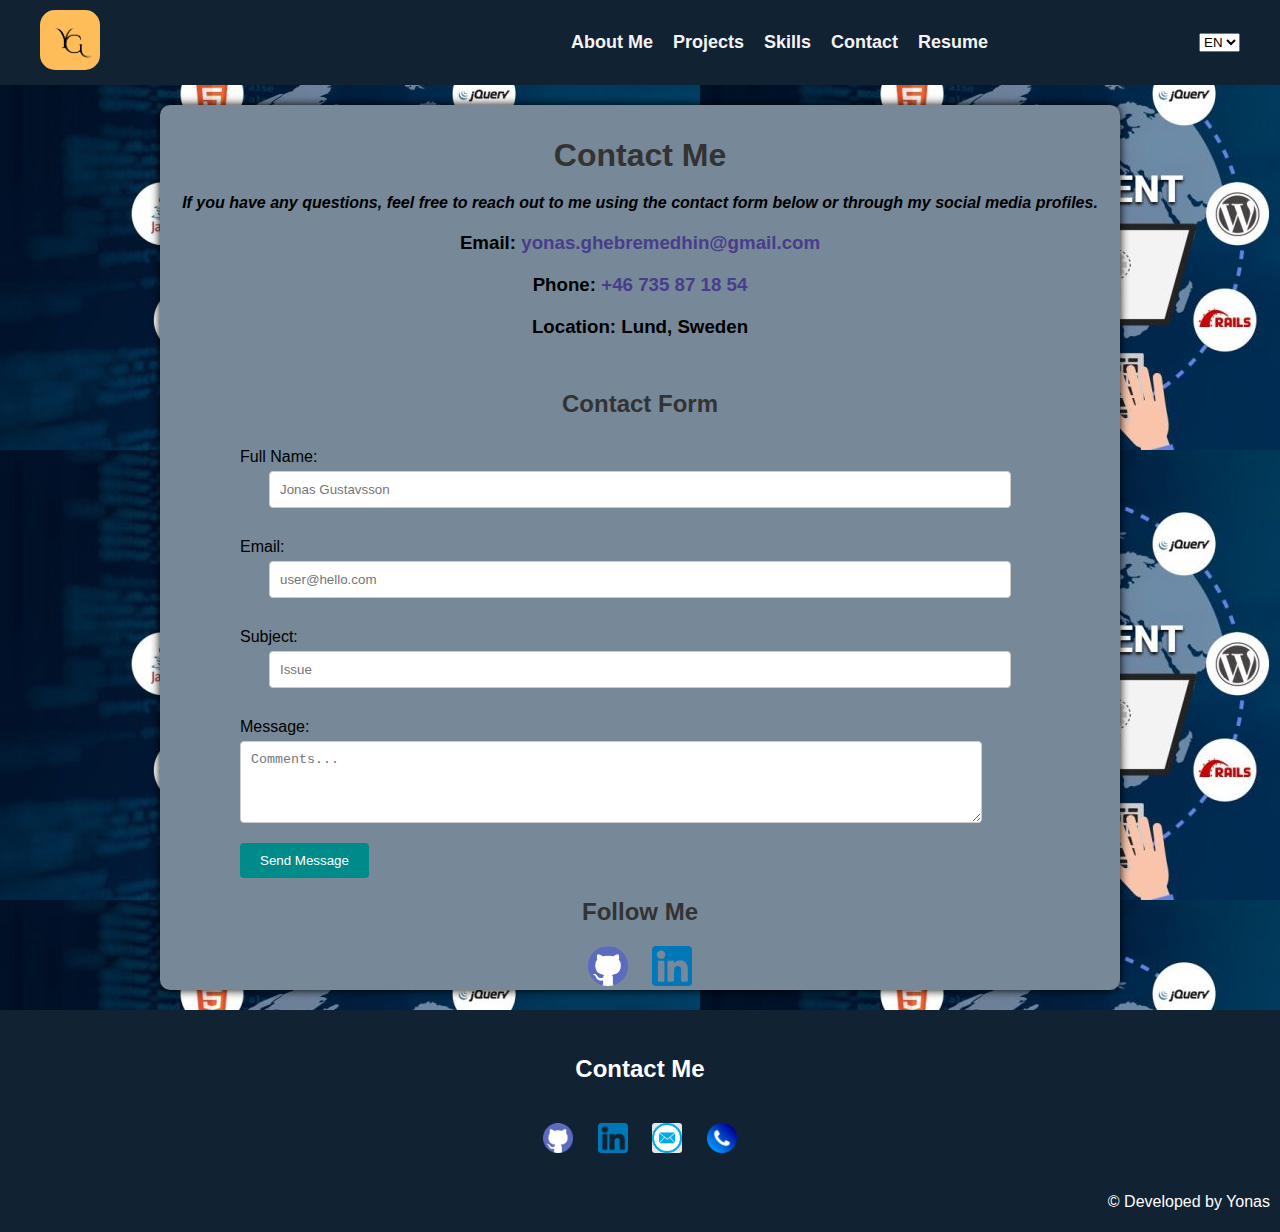
<file: contact.html>
<!DOCTYPE html>
<html lang="en">
<head>
    <meta charset="UTF-8">
    <meta name="viewport" content="width=device-width, initial-scale=1.0">
    <title data-translate="contact-page-title">Contact | Portfolio</title>
    <link rel="shortcut icon" href="images/portfilio.png" type="image/x-icon">
    <link rel="stylesheet" href="css/contact.css">
    <script src="js/contact.js" defer></script>
</head>
<body class="contact-page">
    <header>
        <nav>
            <a href="index.html">
                <img src="images/4.png" alt="Logo" id="logo">
            </a>
            <button class="hamburger" aria-label="Toggle navigation menu">
                <div class="line"></div>
                <div class="line"></div>
                <div class="line"></div>
            </button>
            <ul class="nav-links">
                <li><a href="index.html#introduction" data-translate="about-me">About Me</a></li>
                <li><a href="projects.html" data-translate="projects">Projects</a></li>
                <li><a href="skills.html" data-translate="skills">Skills</a></li>
                <li><a href="contact.html" data-translate="contact">Contact</a></li>
                <li><a href="resume.html" data-translate="resume">Resume</a></li>
            </ul>
            <select id="language-selector">
                <option value="en">EN</option>
                <option value="sv">SV</option>
            </select>
        </nav>
    </header> 

    <div class="contact">
        <section id="contact-info">
            <h1 data-translate="contact-me">Contact Me</h1>
            <h4 data-translate="contact-intro"> 
                <i>If you have any questions, feel free to reach out to me using the contact form below or through my social media profiles.</i> 
            </h4>
            <div class="contact-details">
                <h3><span data-translate="email">Email:</span> <a href="mailto:yonas.ghebremedhin@gmail.com" data-translate="email-address">yonas.ghebremedhin@gmail.com</a></h3>
                <h3><span data-translate="phone">Phone:</span> <a href="tel:+46735871854" data-translate="phone-number">+46 735 87 18 54</a></h3>
                <h3 data-translate="location">Location: Lund, Sweden</h3>
            </div>
                        
            
        </section>

        <section id="contact-form">
            <h2 data-translate="contact-form-title">Contact Form</h2>
            <form action="submit_form.php" method="post">
                <label for="name" data-translate="full-name">Full Name:</label>
                <input type="text" id="name" name="name" placeholder="Jonas Gustavsson" required>
                
                <label for="email" data-translate="email-label">Email:</label>
                <input type="email" id="email" name="email" placeholder="user@hello.com" required>

                <label for="subject" data-translate="subject">Subject:</label>
                <input type="text" id="subject" name="subject" placeholder="Issue" required>
                
                <label for="message" data-translate="message">Message:</label>
                <textarea id="message" name="message" rows="4" placeholder="Comments..." required></textarea>
                
                <button type="submit" data-translate="send-message">Send Message</button>
            </form>
        </section>

        <section id="social-media">
            <h2 data-translate="follow-me">Follow Me</h2>
            <div class="social-media-links">
                <a href="https://github.com/YonasGhe" target="_blank">
                    <img src="images/github-icon-logo-E5FF767098-seeklogo.com.png" alt="GitHub">
                </a>
                <a href="https://www.linkedin.com/in/yonas-ghebremedhin-8bb353181/" target="_blank">
                    <img src="images/linkedin.png" alt="LinkedIn">
                </a>
            </div>
        </section>
    </div>
    
    <footer>
        <div class="social-media">
            <h2 data-translate="contact-me">Contact Me</h2>
            <a href="https://github.com/YonasGhe" target="_blank">
                <img src="images/github-icon-logo-E5FF767098-seeklogo.com.png" alt="">
            </a>
            <a href="https://www.linkedin.com/in/yonas-ghebremedhin-8bb353181/" target="_blank">
                <img src="images/linkedin.png" alt="">
            </a>
            <a href="mailto:yonas.ghebremedhin@gmail.com" target="_blank"> 
                <img src="images/gratis-png-logo-de-la-aplicacion-de-mensajes-correo-electronico-del-iphone-iconos-de-computadora-correo-electronico-thumbnail.png" alt=""> 
            </a>
            <a href="tel:+46735871854" target="_blank">
                <img src="images/4367049.png" alt="">
            </a>
        </div>
        <p class="copy">&copy; <span data-translate="developed-by">Developed by</span> Yonas </p>
    </footer>
</body>
</html>
</file>
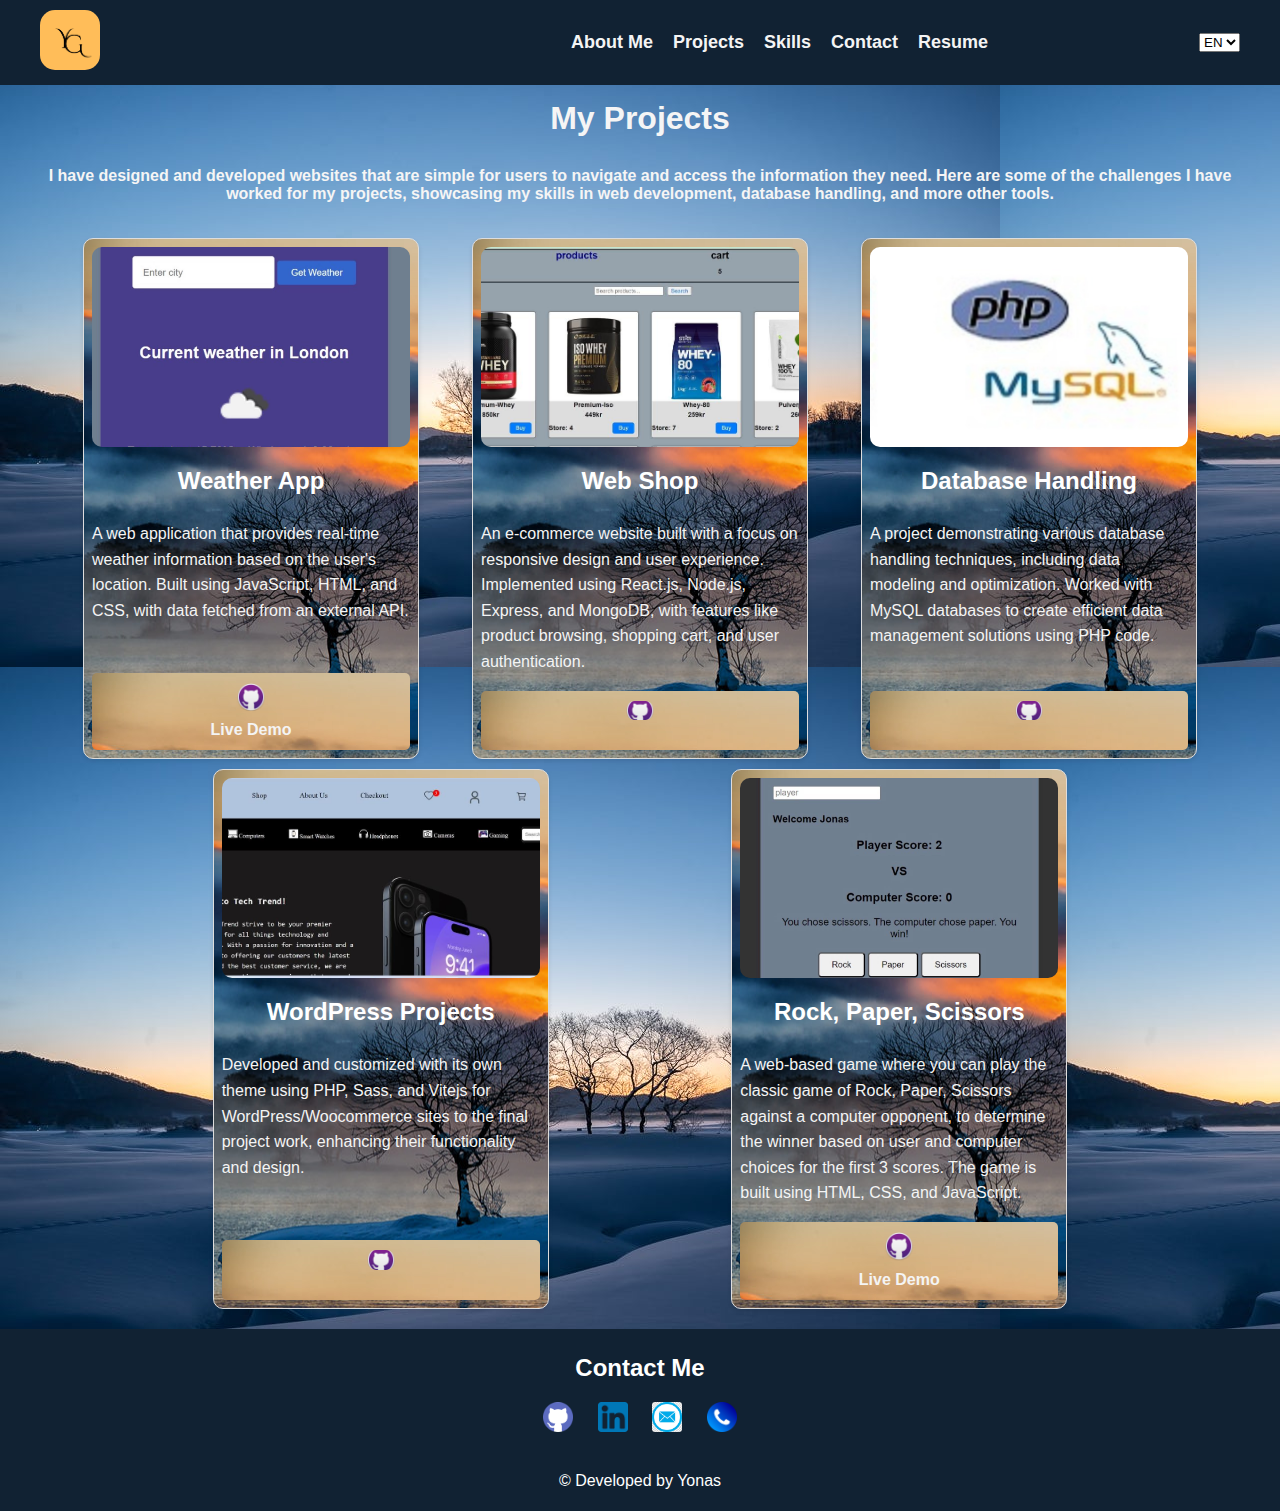
<file: projects.html>
<!DOCTYPE html>
<html lang="en">
<head>
    <meta charset="UTF-8">
    <meta name="viewport" content="width=device-width, initial-scale=1.0">
    <title data-translate="projects-page-title">Projects | Portfolio</title>
    <link rel="shortcut icon" href="images/portfilio.png" type="image/x-icon">
    <link rel="stylesheet" href="css/project.css">
    <script src="js/project.js" defer></script>
</head>
<body class="projects-page">
    <header>
        <nav>
            <a href="index.html">
                <img src="images/4.png" alt="Logo" id="logo">
            </a>
            <button class="hamburger" aria-label="Toggle navigation menu">
                <div class="line"></div>
                <div class="line"></div>
                <div class="line"></div>
            </button>
            <ul class="nav-links">
                <li><a href="index.html#introduction" data-translate="about-me">About Me</a></li>
                <li><a href="projects.html" data-translate="projects">Projects</a></li>
                <li><a href="skills.html" data-translate="skills">Skills</a></li>
                <li><a href="contact.html" data-translate="contact">Contact</a></li>
                <li><a href="resume.html" data-translate="resume">Resume</a></li>
            </ul>
            <select id="language-selector">
                <option value="en">EN</option>
                <option value="sv">SV</option>
            </select>
        </nav>
    </header>
    
    <main class="projects">
        <h1 data-translate="projects-title">My Projects</h1>
        <h4 data-translate="projects-description">I have designed and developed websites that are simple for users to navigate and access the information they need. Here are some of the challenges I have worked for my projects, showcasing my skills in web development, database handling, and more other tools.</h4>
        
        <section id="projects">
            <div class="project">
                <img src="images/438125088_1148568616485778_8184290759432417328_n.jpg" alt="Weather App Screenshot">
                <h2 data-translate="weather-app-title">Weather App</h2>
                <p data-translate="weather-app-description">A web application that provides real-time weather information based on the user's location. Built using JavaScript, HTML, and CSS, with data fetched from an external API.</p>
                <div class="contact">
                    <a href="https://github.com/YonasGhe/webb23-js1-slutprojekt-Yonas-Ghebremedhin.git" target="_blank">
                        <img src="images/Github-desktop-logo-symbol.svg.png" alt="">
                    </a>
                    <a href="https://yonasghe.github.io/webb23-js1-slutprojekt-Yonas-Ghebremedhin/" target="_blank" data-translate="live-demo">Live Demo</a>
                </div>
            </div>

            <div class="project">
                <img src="images/447775736_812939300503888_4779059176050833921_n.jpg" alt="Web Shop Screenshot">
                <h2 data-translate="web-shop-title">Web Shop</h2>
                <p data-translate="web-shop-description">An e-commerce website built with a focus on responsive design and user experience. Implemented using React.js, Node.js, Express, and MongoDB, with features like product browsing, shopping cart, and user authentication.</p>
                <div class="contact">
                    <a href="https://github.com/YonasGhe/webb23-js2-slutprojekt-yonas-ghebremedhin.git" target="_blank">
                        <img src="images/Github-desktop-logo-symbol.svg.png" alt="">
                    </a>
                </div>
            </div>

            <div class="project">
                <img src="images/database.jpg" alt="Database Handling Screenshot">
                <h2 data-translate="database-handling-title">Database Handling</h2>
                <p data-translate="database-handling-description">A project demonstrating various database handling techniques, including data modeling and optimization. Worked with MySQL databases to create efficient data management solutions using PHP code.</p>
                <div class="contact">
                    <a href="https://github.com/YonasGhe/GritStore-Slutprojekt.git" target="_blank">
                        <img src="images/Github-desktop-logo-symbol.svg.png" alt="">
                    </a>
                </div>
            </div>

            <div class="project">
                <img src="images/438125151_4550792788478268_5430753094236116949_n.jpg" alt="WordPress Projects Screenshot">
                <h2 data-translate="wordpress-projects-title">WordPress Projects</h2>
                <p data-translate="wordpress-projects-description">Developed and customized with its own theme using PHP, Sass, and Vitejs for WordPress/Woocommerce sites to the final project work, enhancing their functionality and design.</p>
                <div class="contact">
                    <a href="https://github.com/YonasGhe/Examensarbete-Slutprojekt.git" target="_blank">
                        <img src="images/Github-desktop-logo-symbol.svg.png" alt="">
                    </a>
                </div>
            </div>

            <div class="project">
                <img src="images/438124974_1169186730755918_2160100185897908221_n.jpg" alt="Rock, Paper, Scissors Screenshot">
                <h2 data-translate="rock-paper-scissors-title">Rock, Paper, Scissors</h2>
                <p data-translate="rock-paper-scissors-description">A web-based game where you can play the classic game of Rock, Paper, Scissors against a computer opponent, to determine the winner based on user and computer choices for the first 3 scores. The game is built using HTML, CSS, and JavaScript.</p>
                <div class="contact">
                    <a href="https://github.com/YonasGhe/webb23-js2-inlamning1-yonas-ghebremedhin.git" target="_blank">
                        <img src="images/Github-desktop-logo-symbol.svg.png" alt="">
                    </a>
                    <a href="https://yonasghe.github.io/webb23-js1-mp2-yonas-ghebremedhin/" target="_blank" data-translate="live-demo">Live Demo</a>
                </div>
            </div>
        </section>
    </main>

    <footer>
        <div class="social-media">
            <h2 data-translate="contact-me">Contact Me</h2>
            <a href="https://github.com/YonasGhe" target="_blank">
                <img src="images/github-icon-logo-E5FF767098-seeklogo.com.png" alt="">
            </a>
            <a href="https://www.linkedin.com/in/yonas-ghebremedhin-8bb353181/" target="_blank">
                <img src="images/linkedin.png" alt="">
            </a>
            <a href="mailto:yonas.ghebremedhin@gmail.com" target="_blank"> 
                <img src="images/gratis-png-logo-de-la-aplicacion-de-mensajes-correo-electronico-del-iphone-iconos-de-computadora-correo-electronico-thumbnail.png" alt=""> 
            </a>
            <a href="tel:0735871854" target="_blank">
                <img src="images/4367049.png" alt="">
            </a>
        </div>
        <p data-translate="copyright">&copy; Developed by Yonas </p>
    </footer>
</body>
</html>
</file>
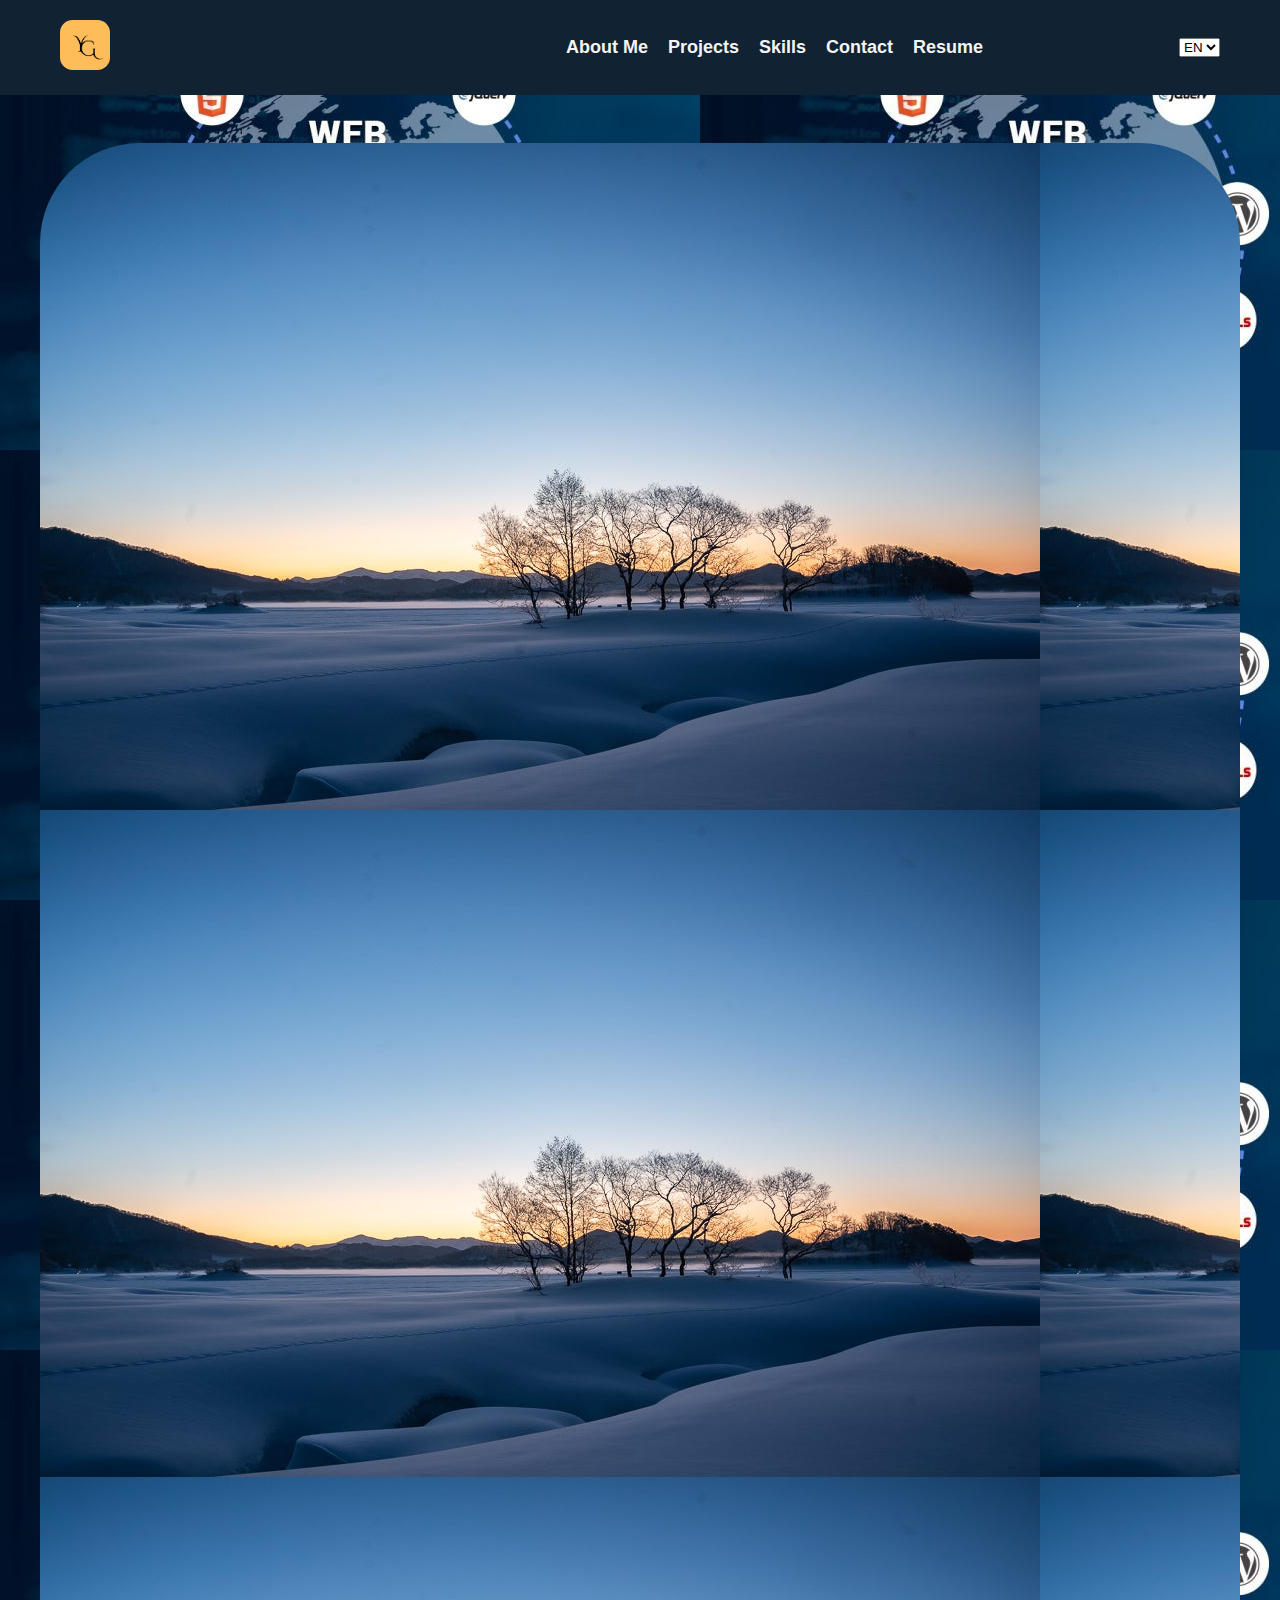
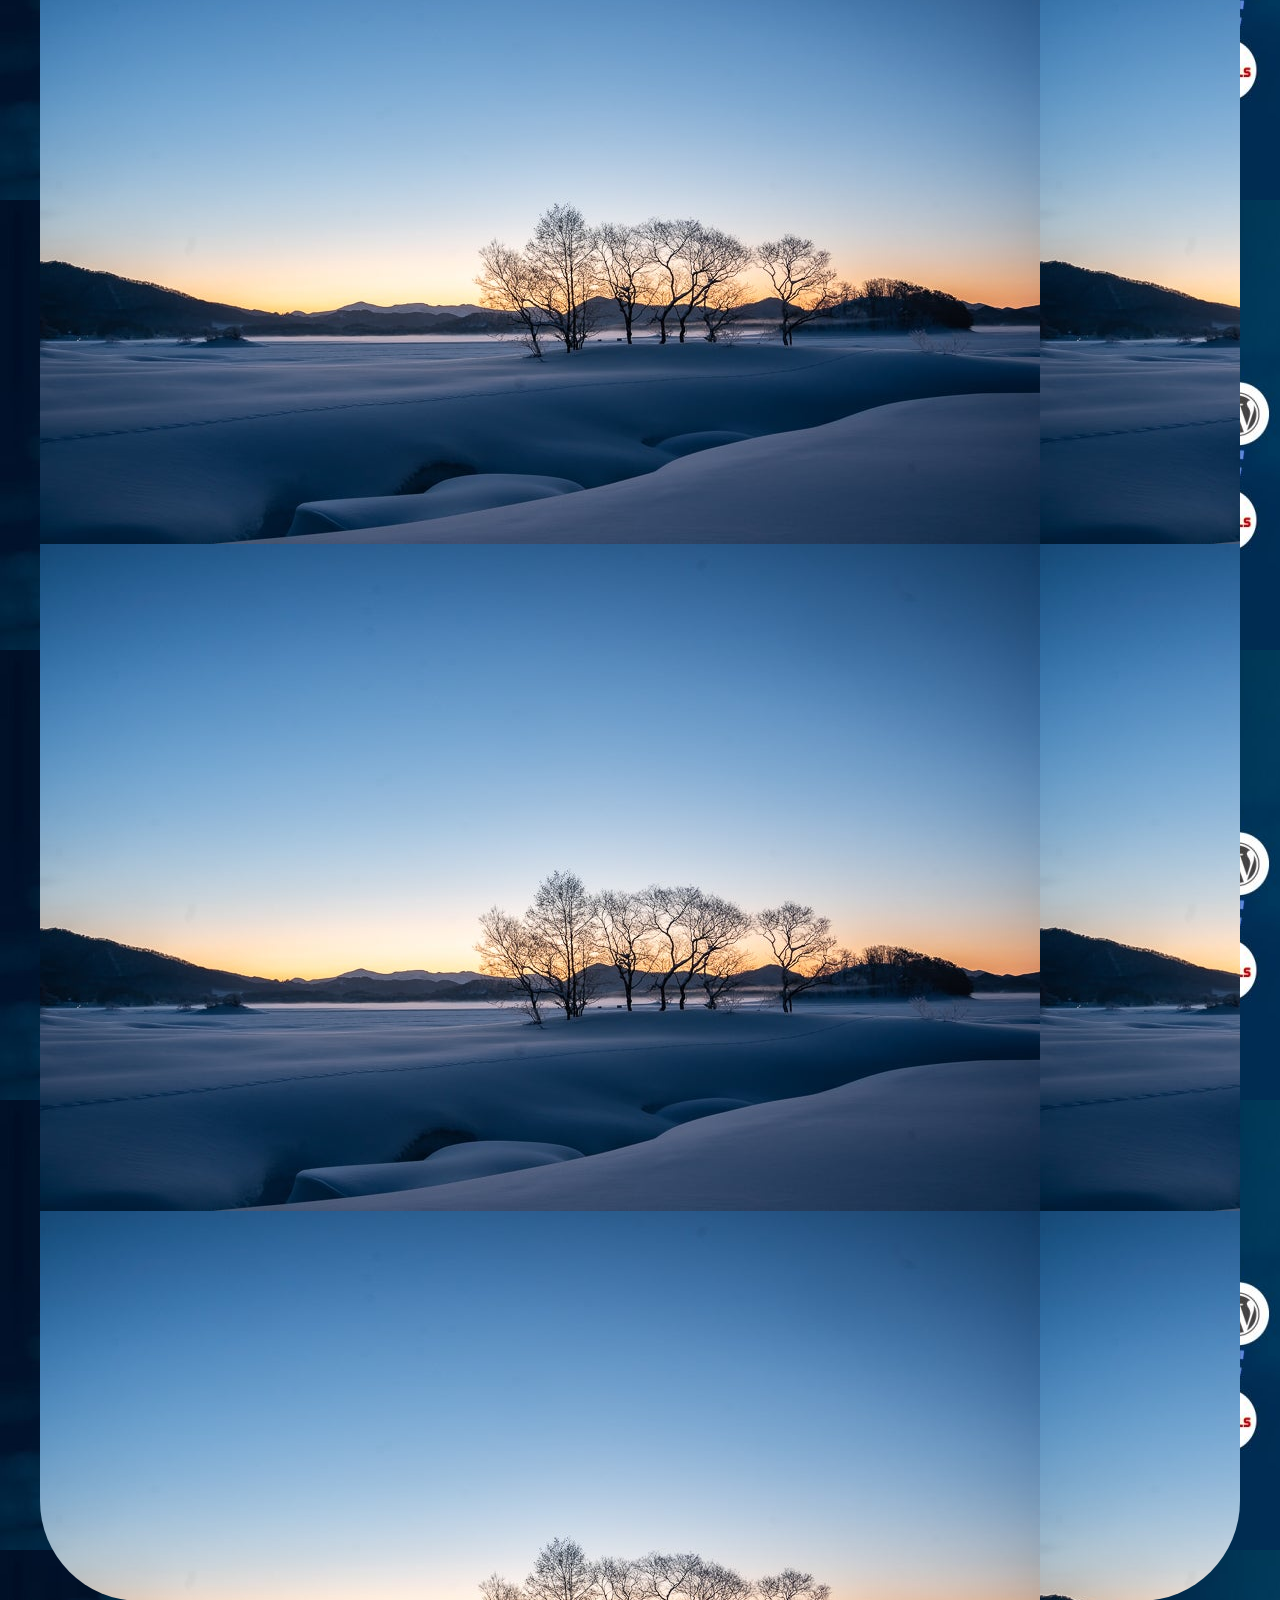
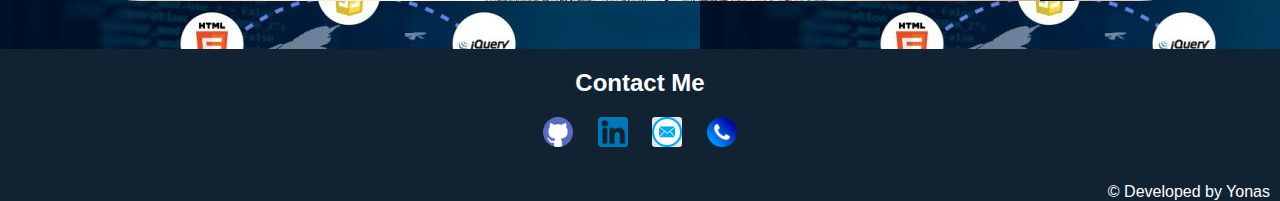
<file: resume.html>
<!DOCTYPE html>
<html lang="en">
<head>
    <meta charset="UTF-8">
    <meta name="viewport" content="width=device-width, initial-scale=1.0">
    <title data-translate="resume-page-title">Resume | Portfolio</title>
    <link rel="shortcut icon" href="images/portfilio.png" type="image/x-icon">
    <link rel="stylesheet" href="css/resume.css">
    <script src="js/resume.js" defer></script>
</head>
<body class="resume-page">
    <header>
        <nav>
            <a href="index.html">
                <img src="images/4.png" alt="Logo" id="logo">
            </a>
            <button class="hamburger" aria-label="Toggle navigation menu">
                <div class="line"></div>
                <div class="line"></div>
                <div class="line"></div>
            </button>
            <ul class="nav-links">
                <li><a href="index.html#introduction" data-translate="about-me">About Me</a></li>
                <li><a href="projects.html" data-translate="projects">Projects</a></li>
                <li><a href="skills.html" data-translate="skills">Skills</a></li>
                <li><a href="contact.html" data-translate="contact">Contact</a></li>
                <li><a href="resume.html" data-translate="resume">Resume</a></li>
            </ul>
            <select id="language-selector">
                <option value="en">EN</option>
                <option value="sv">SV</option>
            </select>
        </nav>
    </header>

    <main>
        <section id="my-cv">
            <div class="details">
                <h2 data-translate="about-me">About Me</h2>
                <div class="about">
                    <h3 data-translate="name">Name:</h3>
                    <p>Yonas Ghebremedhin</p>
                    <h3 data-translate="email">Email:</h3>
                    <p>yonas.ghebremedhin@gmail.com</p>
                    <h3 data-translate="phone">Phone:</h3>
                    <p>+46 735 87 18 54</p>
                    <h3 data-translate="linkedin">LinkedIn:</h3>
                    <p><a href="https://www.linkedin.com/in/yonas-ghebremedhin-8bb353181/" target="_blank">Yonas G.</a></p>
                    <a href="images/Yonas_Ghebrenedhin_CV (5) (1) (1).pdf" target="_blank" id="cv-link">
                       <h3> <img src="images/depositphotos_159098592-stock-illustration-download-pdf-file-icon.jpg" alt="CV"> <span data-translate="cv">CV</span> </h3>
                    </a>
                </div>
            </div>
        </section>

        <section class="my-cv">
            <h2 data-translate="professional-summary">Professional Summary</h2>
            <div class="experience">
                <h3 data-translate="profession">Profession</h3>
                <p data-translate="profession-description">I am passionate about continuous learning and staying updated with the latest industry trends. Dedicated web developer with a strong foundation in both front-end and back-end technologies. Experienced in designing and developing websites and web applications, with a keen eye for detail and a commitment to delivering high-quality, user-friendly products.</p>
            </div>
        </section>

        <section class="my-cv">
            <h2 data-translate="education">Education</h2>
            <div class="education">
                <h3 data-translate="diploma">Diploma in Web Development, 202301 - 2025-01</h3>
                <h4 data-translate="gritacademy">Gritacademy Yrkehögskola, Malmö</h4>
                <ul>
                    <li data-translate="education-point1">Focused on training web developers for the e-commerce industry.</li>
                    <li data-translate="education-point2">Completed courses in HTML/CSS, UX/UI, Frontend JavaScript1 and 2, Database management, PHP and MySQL, Agile project management, Wordpress/woocommerce, Entrepreneurship and the consulting role, Digital business and marketing, and final exam work.</li>
                    <li data-translate="education-point3">Participated in a 2-year-long education with a 20-week LIA internship program.</li>
                </ul>
            </div>
        </section>

        <section class="my-cv">
            <h2 data-translate="teamwork-experience">Teamwork Experience</h2>
            <div class="experience-item">
                <h3 data-translate="teamwork-projects">Teamwork Projects</h3>
                <h4 data-translate="various-group-works">Various Group Works</h4>
                <ul>
                    <li data-translate="teamwork-point1">I enjoy collaborating with others and believe in the power of teamwork to create impactful projects.</li>
                    <li data-translate="teamwork-point2">Developed and maintained web applications using web development frameworks, bootstrap, and other tools.</li>
                    <li data-translate="teamwork-point3">Collaborated with designers and back-end developers to create a seamless user experience.</li>
                    <li data-translate="teamwork-point4">Implemented responsive design principles to ensure compatibility across various devices.</li>
                </ul>
            </div>
        </section>

        <section class="my-cv">
            <h2 data-translate="skills">Skills</h2>
            <div class="competences">
                <h3 data-translate="my-competences">My Competences</h3>
                <div class="skill">
                    <div class="skill-bar">
                        <div class="skill-percentage" style="width: 75%;"></div>
                    </div>
                    <div class="skill-name" data-translate="html-css-js">HTML, CSS, JavaScript, React.js</div>
                </div>
                <div class="skill">
                    <div class="skill-bar">
                        <div class="skill-percentage" style="width: 55%;"></div>
                    </div>
                    <div class="skill-name" data-translate="node-express">Node.js, Express.js</div>
                </div>
                <div class="skill">
                    <div class="skill-bar">
                        <div class="skill-percentage" style="width: 60%;"></div>
                    </div>
                    <div class="skill-name" data-translate="bootstrap">Bootstrap, Libraries and Frameworks</div>
                </div>
                <div class="skill">
                    <div class="skill-bar">
                        <div class="skill-percentage" style="width: 66%;"></div>
                    </div>
                    <div class="skill-name" data-translate="ux-ui">UX/UI</div>
                </div>
                <div class="skill">
                    <div class="skill-bar">
                        <div class="skill-percentage" style="width: 55%;"></div>
                    </div>
                    <div class="skill-name" data-translate="php-mysql">PHP, MySQL and Databases</div>
                </div>
                <div class="skill">
                    <div class="skill-bar">
                        <div class="skill-percentage" style="width: 65%;"></div>
                    </div>
                    <div class="skill-name" data-translate="wordpress-shopify">Wordpress/Woocommerce and Shopify</div>
                </div>
                <div class="skill">
                    <div class="skill-bar">
                        <div class="skill-percentage" style="width: 60%;"></div>
                    </div>
                    <div class="skill-name" data-translate="git-github">Git & GitHub</div>
                </div>
                <div class="skill">
                    <div class="skill-bar">
                        <div class="skill-percentage" style="width: 65%;"></div>
                    </div>
                    <div class="skill-name" data-translate="web-performance">Web Performance Optimization, Responsive Design</div>
                </div>
                <div class="skill">
                    <div class="skill-bar">
                        <div class="skill-percentage" style="width: 70%;"></div>
                    </div>
                    <div class="skill-name" data-translate="cross-browser">Cross-Browser Compatibility, Problem-Solving and Debugging</div>
                </div>
            </div>
        </section>
        

        <section class="my-cv">
            <h2 data-translate="personal-letter">Internship</h2>
            <div class="brev">
                <h3 data-translate="internship">LIA-1</h3>
                <p data-translate="internship-description">
                    <h5>Theplayer.com</h5>
                    <p>I developed a full-featured Laravel-based web application designed to deliver a seamless experience for online casino. The project involved backend development, frontend integration, database management, and server configuration, resulting in a robust, secure, and efficient platform.</p>
                </p>
                <h4>Key Responsibilities:</h4>
                <ul>
                    <li><strong>Backend Development:</strong>Utilized Laravel to create a scalable and secure backend, managing user interactions and dynamic content with a focus on performance.</li>
                    <li><strong>Frontend Integration: </strong>Implemented asset management with Vite, integrating dynamic icons and responsive layouts to enhance user experience.</li>
                    <li><strong>Database Management:</strong>Configured and optimized MySQL databases, set up migrations, and ensured secure connections through proper user permissions.</li>
                    <li><strong>Environment Setup and Server Configuration:</strong>Deployed and configured the application on Linux/Ubuntu using WSL, Apache, and MySQL, resolving environment-specific issues to ensure smooth functionality across development and production.</li>
                    <li><strong>Debugging and Optimization: </strong>Resolved permissions, caching, and deployment issues, maintaining clean code and using Laravel’s tools for efficient debugging and optimization.</li>
                </ul>
                <h4>Skills Gained:</h4>
                <li>Advanced skills in Laravel, MySQL, and full-stack development.</li>
                <li>Proficiency in Linux server configuration, environment setup, and deployment.</li>
                <li>Strong problem-solving skills through resolving real-world debugging and environment challenges.</li>
            </div>
        </section>

        <section class="my-cv">
            <div id="resume-intro">
                <h2 data-translate="resume">Resume</h2>
                <div class="info-cv">
                    <p data-translate="resume-description">If you find this interesting and want to know more about me, click the button and download my resume for more details on my education and experience.</p>
                    <a href="images/Yonas_Ghebremedhin_Resume.pdf" download="Yonas_Ghebremedhin_CV.pdf" class="download-button">
                        <img src="images/input_53876-25528.jpg" alt="Resume Image" class="resume-image">
                        <span data-translate="download-resume">Download My Resume</span>
                    </a>
                </div>
                <h5 data-translate="or">OR</h5>
                <div class="info-contact">
                    <p data-translate="contact-me-description">If you're interested in knowing more about me or for more information, please <a href="contact.html">Contact</a> me by completing the contact form.</p>
                </div>
            </div>
        </section>
    </main>

    <footer>
        <div class="social-media">
            <h2 data-translate="contact-me">Contact Me</h2>
            <a href="https://github.com/YonasGhe" target="_blank">
                <img src="images/github-icon-logo-E5FF767098-seeklogo.com.png" alt="GitHub">
            </a>
            <a href="https://www.linkedin.com/in/yonas-ghebremedhin-8bb353181/" target="_blank">
                <img src="images/linkedin.png" alt="LinkedIn">
            </a>
            <a href="mailto:yonas.ghebremedhin@gmail.com" target="_blank"> 
                <img src="images/gratis-png-logo-de-la-aplicacion-de-mensajes-correo-electronico-del-iphone-iconos-de-computadora-correo-electronico-thumbnail.png" alt="Email"> 
            </a>
            <a href="tel:+46735871854" target="_blank">
                <img src="images/4367049.png" alt="Phone">
            </a>
        </div>
        <p class="copy">&copy; <span data-translate="developed-by">Developed by</span> Yonas</p>
    </footer>
</body>
</html>
</file>
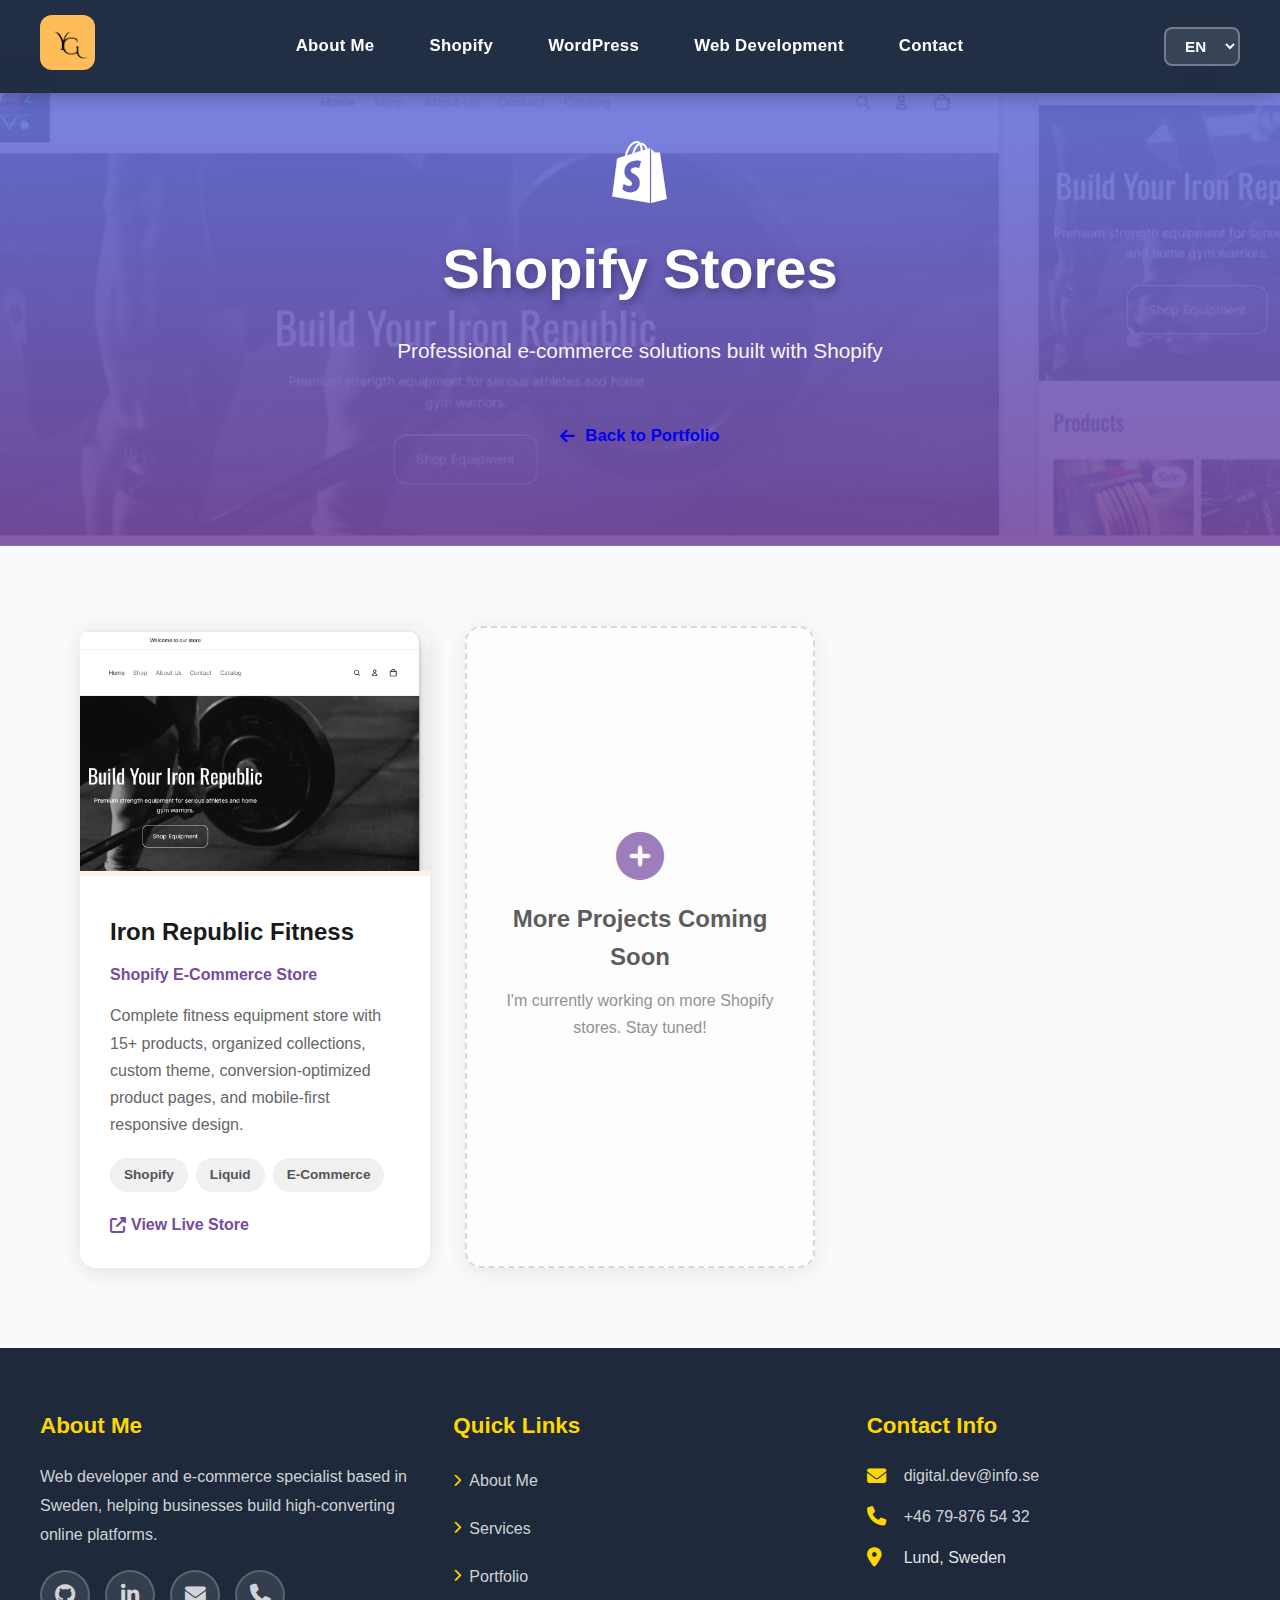
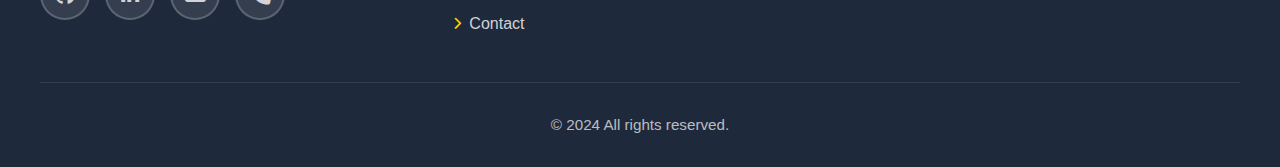
<file: shopify-projects.html>
<!DOCTYPE html>
<html lang="en">
<head>
    <meta charset="UTF-8">
    <meta name="viewport" content="width=device-width, initial-scale=1.0">
    <title>Shopify Projects | Yonas Ghebremedhin</title>
    <link rel="shortcut icon" href="images/portfilio.png" type="image/x-icon">
    <link rel="stylesheet" href="https://cdnjs.cloudflare.com/ajax/libs/font-awesome/6.4.0/css/all.min.css">
    <link rel="stylesheet" href="css/shopify-projects.css">
    <script src="js/script.js" defer></script>
    <script src="js/shopify.js" defer></script>
</head>
<body>
    <!-- Navigation -->
    <header>
        <nav>
            <a href="index.html">
                <img src="images/4.png" alt="Logo" id="logo">
            </a>
            <button class="hamburger" aria-label="Toggle navigation menu">
                <div class="line"></div>
                <div class="line"></div>
                <div class="line"></div>
            </button>
            <ul class="nav-links">
                <li><a href="index.html#about" data-i18n="aboutMe">About Me</a></li>
                <li><a href="shopify-projects.html" data-i18n="shopify">Shopify</a></li>
                <li><a href="wordpress-projects.html" data-i18n="wordpress">WordPress</a></li>
                <li><a href="web-projects.html" data-i18n="webDevelopment">Web Development</a></li>
                <li><a href="contact.html" data-i18n="contact">Contact</a></li>
            </ul>
            <select id="language-selector">
                <option value="en">EN</option>
                <option value="sv">SV</option>
            </select>
        </nav>
    </header>

    <!-- Hero Banner with Cover Image -->
    <section class="page-hero" style="background-image: linear-gradient(rgba(102, 126, 234, 0.9), rgba(118, 75, 162, 0.9)), url('images/Skärmbild (84).png');">
        <div class="page-hero-content">
            <i class="fab fa-shopify" style="font-size: 4rem; margin-bottom: 20px;"></i>
            <h1 data-i18n="shopifyProjectsTitle">Shopify Stores</h1>
            <p data-i18n="shopifyProjectsSubtitle">Professional e-commerce solutions built with Shopify</p>
            <a href="index.html#portfolio" class="btn btn-secondary">
                <i class="fas fa-arrow-left"></i> <span data-i18n="backToPortfolio">Back to Portfolio</span>
            </a>
        </div>
    </section>

    <main>
        <section class="projects-page-section">
            <div class="container">
                <!-- Shopify Projects Grid -->
                <div class="projects-grid">
                    <div class="project-card">
                        <img src="images/Skärmbild (84).png" alt="Iron Republic">
                        <div class="project-info">
                            <h3>Iron Republic Fitness</h3>
                            <p class="project-type" data-i18n="shopifyStoreType">Shopify E-Commerce Store</p>
                            <p class="project-desc" data-i18n="ironRepublicDesc">Complete fitness equipment store with 15+ products, organized collections, custom theme, conversion-optimized product pages, and mobile-first responsive design.</p>
                            <div class="project-tech-tags">
                                <span class="tech-badge">Shopify</span>
                                <span class="tech-badge">Liquid</span>
                                <span class="tech-badge">E-Commerce</span>
                            </div>
                            <div class="project-links">
                                <a href="https://iron-republic-demo.myshopify.com" target="_blank" class="project-link">
                                    <i class="fas fa-external-link-alt"></i> <span data-i18n="viewLiveStore">View Live Store</span>
                                </a>
                            </div>
                        </div>
                    </div>
                    
                    <!-- Placeholder for more projects -->
                    <div class="project-card coming-soon">
                        <div class="project-info">
                            <i class="fas fa-plus-circle"></i>
                            <h3 data-i18n="comingSoonTitle">More Projects Coming Soon</h3>
                            <p class="project-desc" data-i18n="shopifyComingSoonDesc">I'm currently working on more Shopify stores. Stay tuned!</p>
                        </div>
                    </div>
                </div>
            </div>
        </section>
    </main>

    <!-- Footer -->
    <footer>
        <div class="footer-container">
            <div class="footer-content">
                <div class="footer-section">
                    <h3 data-i18n="footerAboutTitle">About Me</h3>
                    <p data-i18n="footerAboutText">Web developer and e-commerce specialist based in Sweden, helping businesses build high-converting online platforms.</p>
                    <div class="social-links">
                        <a href="https://github.com/YonasGhe" target="_blank" class="social-link" aria-label="GitHub">
                            <i class="fab fa-github"></i>
                        </a>
                        <a href="https://www.linkedin.com/in/yonas-ghebremedhin-8bb353181/" target="_blank" class="social-link" aria-label="LinkedIn">
                            <i class="fab fa-linkedin-in"></i>
                        </a>
                        <a href="mailto:yonas.ghebremedhin@gmail.com" class="social-link" aria-label="Email">
                            <i class="fas fa-envelope"></i>
                        </a>
                        <a href="tel:+46735871854" class="social-link" aria-label="Phone">
                            <i class="fas fa-phone"></i>
                        </a>
                    </div>
                </div>
                <div class="footer-section">
                    <h3 data-i18n="quickLinksTitle">Quick Links</h3>
                    <div class="quick-links">
                        <a href="index.html#about"><i class="fas fa-chevron-right"></i> <span data-i18n="aboutMe">About Me</span></a>
                        <a href="index.html#services"><i class="fas fa-chevron-right"></i> <span data-i18n="servicesTitle">Services</span></a>
                        <a href="index.html#portfolio"><i class="fas fa-chevron-right"></i> <span data-i18n="portfolioTitle">Portfolio</span></a>
                        <a href="contact.html"><i class="fas fa-chevron-right"></i> <span data-i18n="contact">Contact</span></a>
                    </div>
                </div>
                <div class="footer-section">
                    <h3 data-i18n="contactInfoTitle">Contact Info</h3>
                    <div class="contact-info">
                        <div class="contact-item">
                            <i class="fas fa-envelope"></i>
                            <a href="mailto:yonas.ghebremedhin@gmail.com">digital.dev@info.se</a>
                        </div>
                        <div class="contact-item">
                            <i class="fas fa-phone"></i>
                            <a href="tel:+46798765432">+46 79-876 54 32</a>
                        </div>
                        <div class="contact-item">
                            <i class="fas fa-map-marker-alt"></i>
                            <span>Lund, Sweden</span>
                        </div>
                    </div>
                </div>
            </div>
            <div class="footer-bottom">
                <p data-i18n="footerRights">&copy; 2024 All rights reserved.</p>
            </div>
        </div>
    </footer>
</body>
</html>
</file>
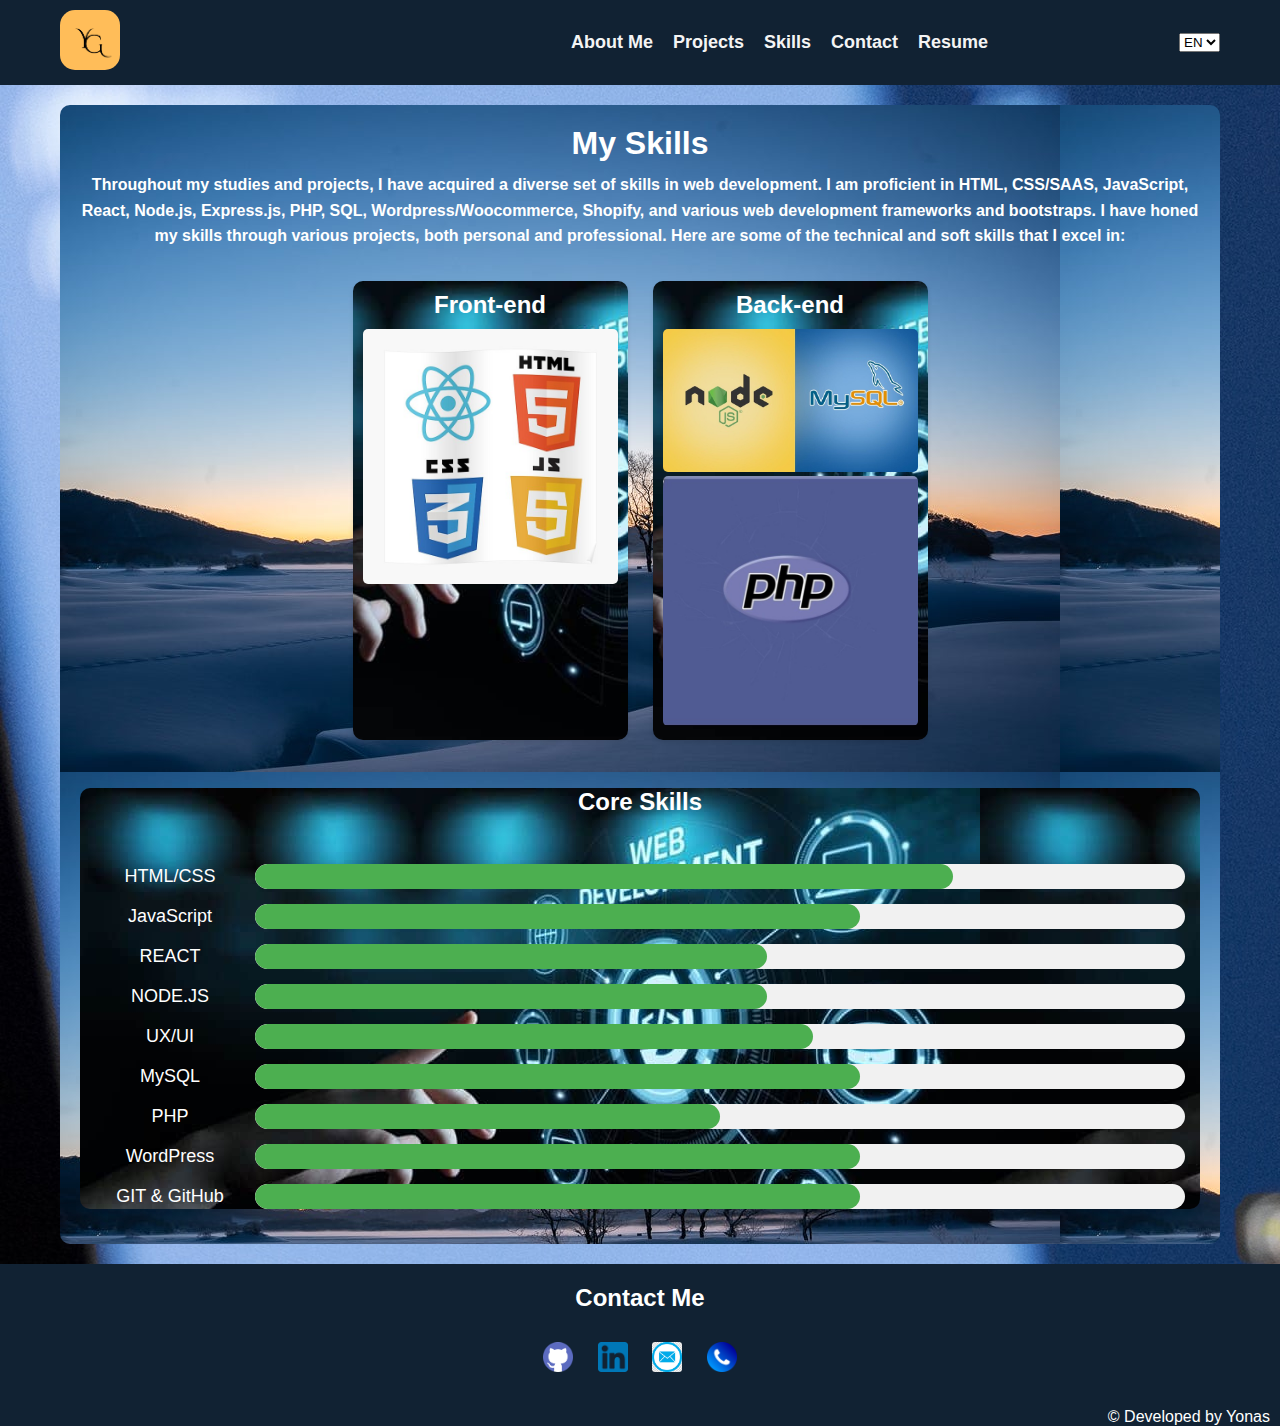
<file: skills.html>
<!DOCTYPE html>
<html lang="en">
<head>
    <meta charset="UTF-8">
    <meta name="viewport" content="width=device-width, initial-scale=1.0">
    <title data-translate="skills-page-title">Skills | Portfolio</title>
    <link rel="shortcut icon" href="images/portfilio.png" type="image/x-icon">
    <link rel="stylesheet" href="css/skill.css">
    <script src="js/skills.js" defer></script>
</head>
<body class="skills-page">
    <header>
        <nav>
            <a href="index.html">
                <img src="images/4.png" alt="Logo" id="logo">
            </a>
            <button class="hamburger" aria-label="Toggle navigation menu">
                <div class="line"></div>
                <div class="line"></div>
                <div class="line"></div>
            </button>
            <ul class="nav-links">
                <li><a href="index.html#introduction" data-translate="about-me">About Me</a></li>
                <li><a href="projects.html" data-translate="projects">Projects</a></li>
                <li><a href="skills.html" data-translate="skills">Skills</a></li>
                <li><a href="contact.html" data-translate="contact">Contact</a></li>
                <li><a href="resume.html" data-translate="resume">Resume</a></li>
            </ul>
            <select id="language-selector">
                <option value="en">EN</option>
                <option value="sv">SV</option>
            </select>
        </nav>
    </header>
    
    <main>
        <section id="skills">
            <h1 data-translate="my-skills">My Skills</h1>
            <h4 data-translate="skills-description">Throughout my studies and projects, I have acquired a diverse set of skills in web development. I am proficient in HTML, CSS/SAAS, JavaScript, React, Node.js, Express.js, PHP, SQL, Wordpress/Woocommerce, Shopify, and various web development frameworks and bootstraps. I have honed my skills through various projects, both personal and professional. Here are some of the technical and soft skills that I excel in:</h4>
            
            <div class="skills-category">
                <div class="front-end">
                    <h2 data-translate="front-end">Front-end</h2>
                    <img src="images/fullstackpic.jpg" alt="Front-end">
                </div>

                <div class="back-end">
                    <h2 data-translate="back-end">Back-end</h2>
                    <img src="images/3143260_6c86_2.jpg" alt="Back-end">
                    <img src="images/448893761_2112524332460719_794551982589074979_n.jpg" alt="Back-end">
                </div>
            </div>

            <div class="soft-skills">
                <h2 data-translate="core-skills">Core Skills</h2>
                <div class="skill">
                    <div class="skill-name">HTML/CSS</div>
                    <div class="skill-bar">
                        <div class="skill-percentage" style="width: 75%;"></div>
                    </div>
                </div>
                <div class="skill">
                    <div class="skill-name">JavaScript</div>
                    <div class="skill-bar">
                        <div class="skill-percentage" style="width: 65%;"></div>
                    </div>
                </div>
                <div class="skill">
                    <div class="skill-name">REACT</div>
                    <div class="skill-bar">
                        <div class="skill-percentage" style="width: 55%;"></div>
                    </div>
                </div>
                <div class="skill">
                    <div class="skill-name">NODE.JS</div>
                    <div class="skill-bar">
                        <div class="skill-percentage" style="width: 55%;"></div>
                    </div>
                </div>
                <div class="skill">
                    <div class="skill-name">UX/UI</div>
                    <div class="skill-bar">
                        <div class="skill-percentage" style="width: 60%;"></div>
                    </div>
                </div>
                <div class="skill">
                    <div class="skill-name">MySQL</div>
                    <div class="skill-bar">
                        <div class="skill-percentage" style="width: 65%;"></div>
                    </div>
                </div>
                <div class="skill">
                    <div class="skill-name">PHP</div>
                    <div class="skill-bar">
                        <div class="skill-percentage" style="width: 50%;"></div>
                    </div>
                </div>
                <div class="skill">
                    <div class="skill-name">WordPress</div>
                    <div class="skill-bar">
                        <div class="skill-percentage" style="width: 65%;"></div>
                    </div>
                </div>
                <div class="skill">
                    <div class="skill-name">GIT & GitHub</div>
                    <div class="skill-bar">
                        <div class="skill-percentage" style="width: 65%;"></div>
                    </div>
                </div>
            </div>
            
        </section>
    </main>
    
    <footer>
        <div class="social-media">
            <h2 data-translate="contact-me">Contact Me</h2>
            <a href="https://github.com/YonasGhe" target="_blank">
                <img src="images/github-icon-logo-E5FF767098-seeklogo.com.png" alt="GitHub">
            </a>
            <a href="https://www.linkedin.com/in/yonas-ghebremedhin-8bb353181/" target="_blank">
                <img src="images/linkedin.png" alt="LinkedIn">
            </a>
            <a href="mailto:yonas.ghebremedhin@gmail.com" target="_blank"> 
                <img src="images/gratis-png-logo-de-la-aplicacion-de-mensajes-correo-electronico-del-iphone-iconos-de-computadora-correo-electronico-thumbnail.png" alt="Email"> 
            </a>
            <a href="tel:+46735871854" target="_blank">
                <img src="images/4367049.png" alt="Phone">
            </a>
        </div>
        <p class="copy">&copy; <span data-translate="developed-by">Developed by</span> Yonas</p>
    </footer>
</body>
</html>
</file>
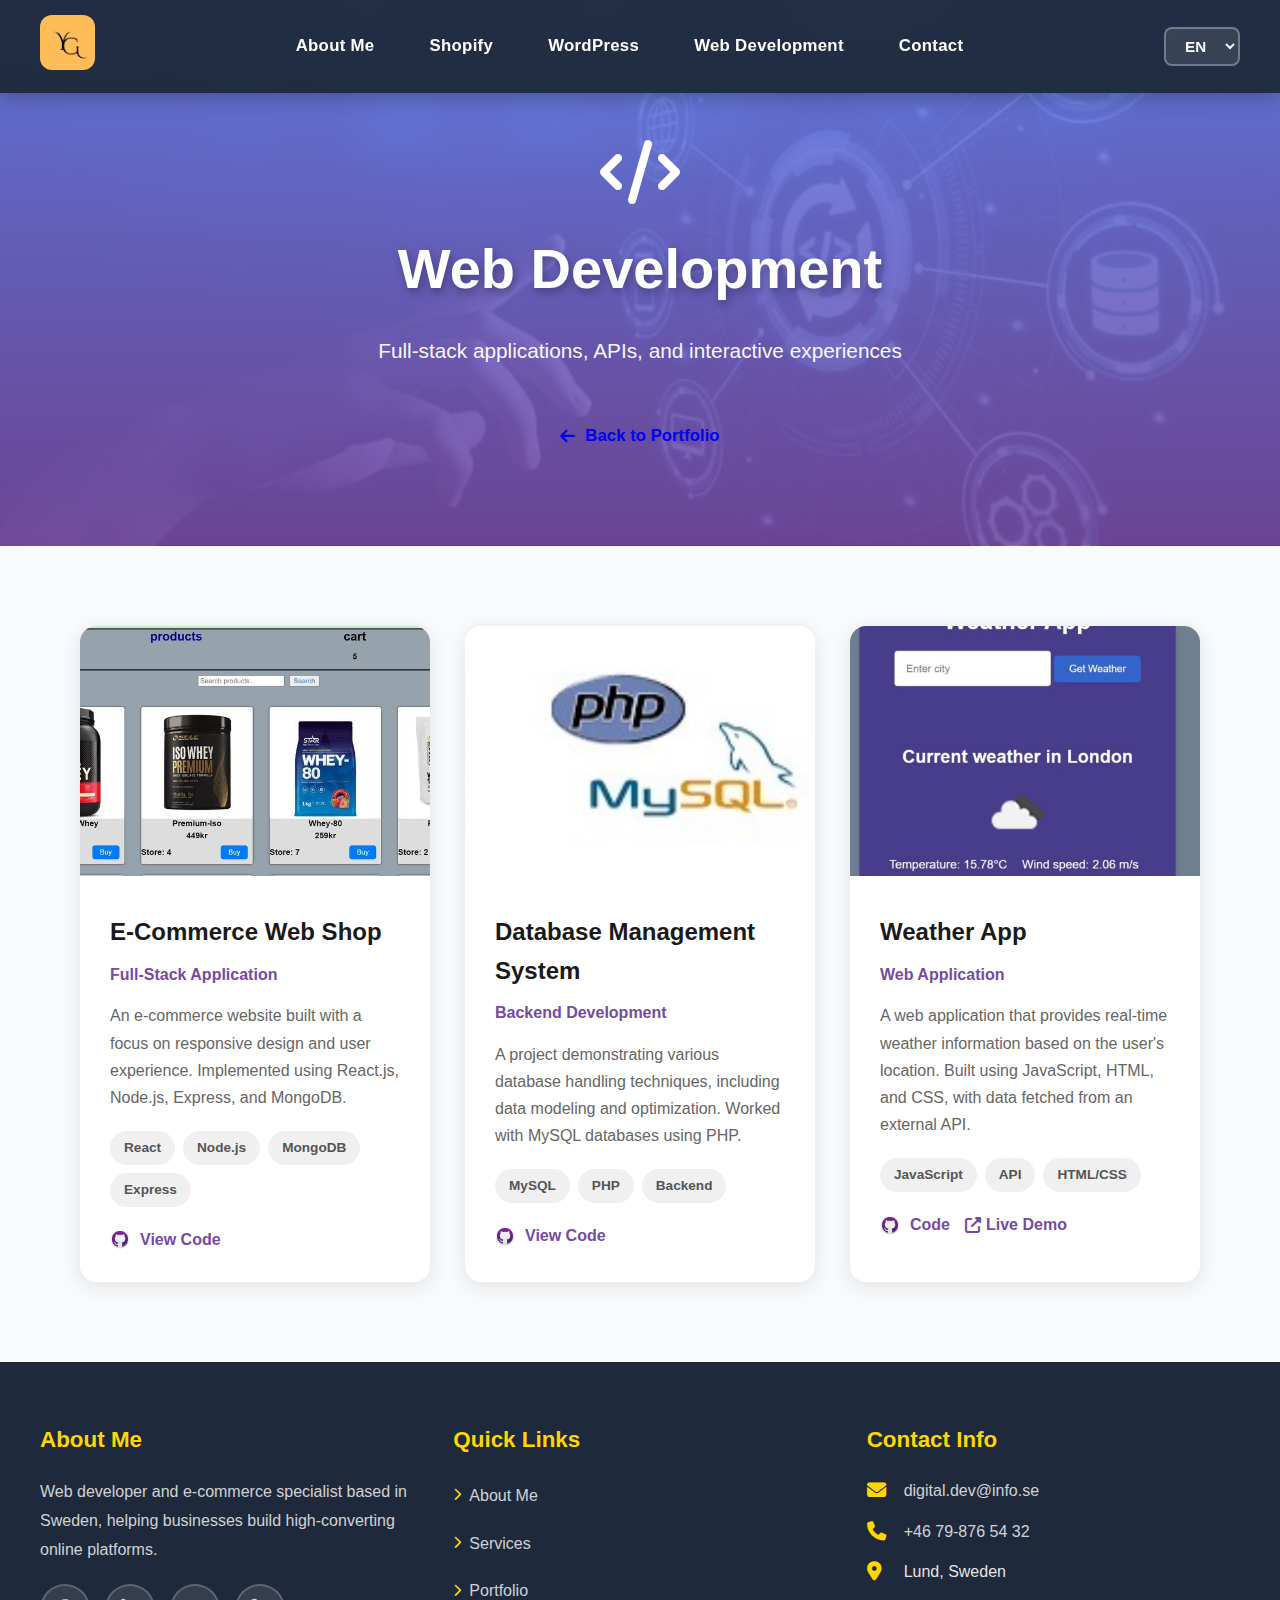
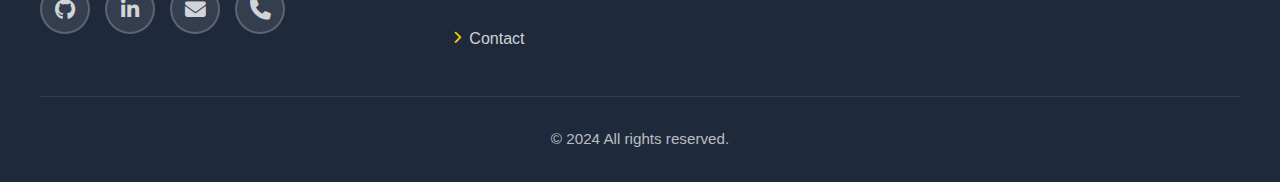
<file: web-projects.html>
<!DOCTYPE html>
<html lang="en">
<head>
    <meta charset="UTF-8">
    <meta name="viewport" content="width=device-width, initial-scale=1.0">
    <title>Web Development Projects | Yonas Ghebremedhin</title>
    <link rel="shortcut icon" href="images/portfilio.png" type="image/x-icon">
    <link rel="stylesheet" href="https://cdnjs.cloudflare.com/ajax/libs/font-awesome/6.4.0/css/all.min.css">
    <link rel="stylesheet" href="css/web-projects.css">
    <script src="js/script.js" defer></script>
    <script src="js/web-project.js" defer></script>
</head>
<body>
    <!-- Navigation -->
    <header>
        <nav>
            <a href="index.html">
                <img src="images/4.png" alt="Logo" id="logo">
            </a>
            <button class="hamburger" aria-label="Toggle navigation menu">
                <div class="line"></div>
                <div class="line"></div>
                <div class="line"></div>
            </button>
            <ul class="nav-links">
                <li><a href="index.html#about" data-i18n="aboutMe">About Me</a></li>
                <li><a href="shopify-projects.html" data-i18n="shopify">Shopify</a></li>
                <li><a href="wordpress-projects.html" data-i18n="wordpress">WordPress</a></li>
                <li><a href="web-projects.html" data-i18n="webDevelopment">Web Development</a></li>
                <li><a href="contact.html" data-i18n="contact">Contact</a></li>
            </ul>
            <select id="language-selector">
                <option value="en">EN</option>
                <option value="sv">SV</option>
            </select>
        </nav>
    </header>

    <!-- Hero Banner with Cover Image -->
    <section class="page-hero" style="background-image: linear-gradient(rgba(102, 126, 234, 0.9), rgba(118, 75, 162, 0.9)), url('images/1698229487528.jpg');">
        <div class="page-hero-content">
            <i class="fas fa-code" style="font-size: 4rem; margin-bottom: 20px;"></i>
            <h1 data-i18n="webProjectsTitle">Web Development</h1>
            <p data-i18n="webProjectsSubtitle">Full-stack applications, APIs, and interactive experiences</p>
            <a href="index.html#portfolio" class="btn btn-secondary">
                <i class="fas fa-arrow-left"></i> <span data-i18n="backToPortfolio">Back to Portfolio</span>
            </a>
        </div>
    </section>

    <main>
        <section class="projects-page-section">
            <div class="container">
                <!-- Web Development Projects Grid -->
                <div class="projects-grid">
                    <!-- E-Commerce Web Shop -->
                    <div class="project-card">
                        <img src="images/447775736_812939300503888_4779059176050833921_n.jpg" alt="Web Shop">
                        <div class="project-info">
                            <h3 data-i18n="webShopTitle">E-Commerce Web Shop</h3>
                            <p class="project-type" data-i18n="fullStackType">Full-Stack Application</p>
                            <p class="project-desc" data-i18n="webShopDesc">An e-commerce website built with a focus on responsive design and user experience. Implemented using React.js, Node.js, Express, and MongoDB.</p>
                            <div class="project-tech-tags">
                                <span class="tech-badge">React</span>
                                <span class="tech-badge">Node.js</span>
                                <span class="tech-badge">MongoDB</span>
                                <span class="tech-badge">Express</span>
                            </div>
                            <div class="project-links">
                                <a href="https://github.com/YonasGhe/webb23-js2-slutprojekt-yonas-ghebremedhin.git" target="_blank" class="project-link">
                                    <img src="images/Github-desktop-logo-symbol.svg.png" alt="GitHub" style="width: 20px; height: 20px; margin-right: 5px;">
                                    <span data-i18n="viewCode">View Code</span>
                                </a>
                            </div>
                        </div>
                    </div>

                    <!-- Database Management -->
                    <div class="project-card">
                        <img src="images/database.jpg" alt="Database">
                        <div class="project-info">
                            <h3 data-i18n="databaseTitle">Database Management System</h3>
                            <p class="project-type" data-i18n="backendType">Backend Development</p>
                            <p class="project-desc" data-i18n="databaseDesc">A project demonstrating various database handling techniques, including data modeling and optimization. Worked with MySQL databases using PHP.</p>
                            <div class="project-tech-tags">
                                <span class="tech-badge">MySQL</span>
                                <span class="tech-badge">PHP</span>
                                <span class="tech-badge">Backend</span>
                            </div>
                            <div class="project-links">
                                <a href="https://github.com/YonasGhe/GritStore-Slutprojekt.git" target="_blank" class="project-link">
                                    <img src="images/Github-desktop-logo-symbol.svg.png" alt="GitHub" style="width: 20px; height: 20px; margin-right: 5px;">
                                    <span data-i18n="viewCode">View Code</span>
                                </a>
                            </div>
                        </div>
                    </div>

                    <!-- Weather App -->
                    <div class="project-card">
                        <img src="images/438125088_1148568616485778_8184290759432417328_n.jpg" alt="Weather App">
                        <div class="project-info">
                            <h3 data-i18n="weatherAppTitle">Weather App</h3>
                            <p class="project-type" data-i18n="webAppType">Web Application</p>
                            <p class="project-desc" data-i18n="weatherAppDesc">A web application that provides real-time weather information based on the user's location. Built using JavaScript, HTML, and CSS, with data fetched from an external API.</p>
                            <div class="project-tech-tags">
                                <span class="tech-badge">JavaScript</span>
                                <span class="tech-badge">API</span>
                                <span class="tech-badge">HTML/CSS</span>
                            </div>
                            <div class="project-links">
                                <a href="https://github.com/YonasGhe/webb23-js1-slutprojekt-Yonas-Ghebremedhin.git" target="_blank" class="project-link">
                                    <img src="images/Github-desktop-logo-symbol.svg.png" alt="GitHub" style="width: 20px; height: 20px; margin-right: 5px;">
                                    <span data-i18n="viewCode">Code</span>
                                </a>
                                <a href="https://yonasghe.github.io/webb23-js1-slutprojekt-Yonas-Ghebremedhin/" target="_blank" class="project-link">
                                    <i class="fas fa-external-link-alt"></i> <span data-i18n="liveDemo">Live Demo</span>
                                </a>
                            </div>
                        </div>
                    </div>

                </div>
            </div>
        </section>
    </main>

    <!-- Footer -->
    <footer>
        <div class="footer-container">
            <div class="footer-content">
                <div class="footer-section">
                    <h3 data-i18n="footerAboutTitle">About Me</h3>
                    <p data-i18n="footerAboutText">Web developer and e-commerce specialist based in Sweden, helping businesses build high-converting online platforms.</p>
                    <div class="social-links">
                        <a href="https://github.com/YonasGhe" target="_blank" class="social-link" aria-label="GitHub">
                            <i class="fab fa-github"></i>
                        </a>
                        <a href="https://www.linkedin.com/in/yonas-ghebremedhin-8bb353181/" target="_blank" class="social-link" aria-label="LinkedIn">
                            <i class="fab fa-linkedin-in"></i>
                        </a>
                        <a href="mailto:yonas.ghebremedhin@gmail.com" class="social-link" aria-label="Email">
                            <i class="fas fa-envelope"></i>
                        </a>
                        <a href="tel:+46735871854" class="social-link" aria-label="Phone">
                            <i class="fas fa-phone"></i>
                        </a>
                    </div>
                </div>
                <div class="footer-section">
                    <h3 data-i18n="quickLinksTitle">Quick Links</h3>
                    <div class="quick-links">
                        <a href="index.html#about"><i class="fas fa-chevron-right"></i> <span data-i18n="aboutMe">About Me</span></a>
                        <a href="index.html#services"><i class="fas fa-chevron-right"></i> <span data-i18n="servicesTitle">Services</span></a>
                        <a href="index.html#portfolio"><i class="fas fa-chevron-right"></i> <span data-i18n="portfolioTitle">Portfolio</span></a>
                        <a href="contact.html"><i class="fas fa-chevron-right"></i> <span data-i18n="contact">Contact</span></a>
                    </div>
                </div>
                <div class="footer-section">
                    <h3 data-i18n="contactInfoTitle">Contact Info</h3>
                    <div class="contact-info">
                        <div class="contact-item">
                            <i class="fas fa-envelope"></i>
                            <a href="mailto:yonas.ghebremedhin@gmail.com">digital.dev@info.se</a>
                        </div>
                        <div class="contact-item">
                            <i class="fas fa-phone"></i>
                            <a href="tel:+46798765432">+46 79-876 54 32</a>
                        </div>
                        <div class="contact-item">
                            <i class="fas fa-map-marker-alt"></i>
                            <span>Lund, Sweden</span>
                        </div>
                    </div>
                </div>
            </div>
            <div class="footer-bottom">
                <p data-i18n="footerRights">&copy; 2024 All rights reserved.</p>
            </div>
        </div>
    </footer>
</body>
</html>
</file>
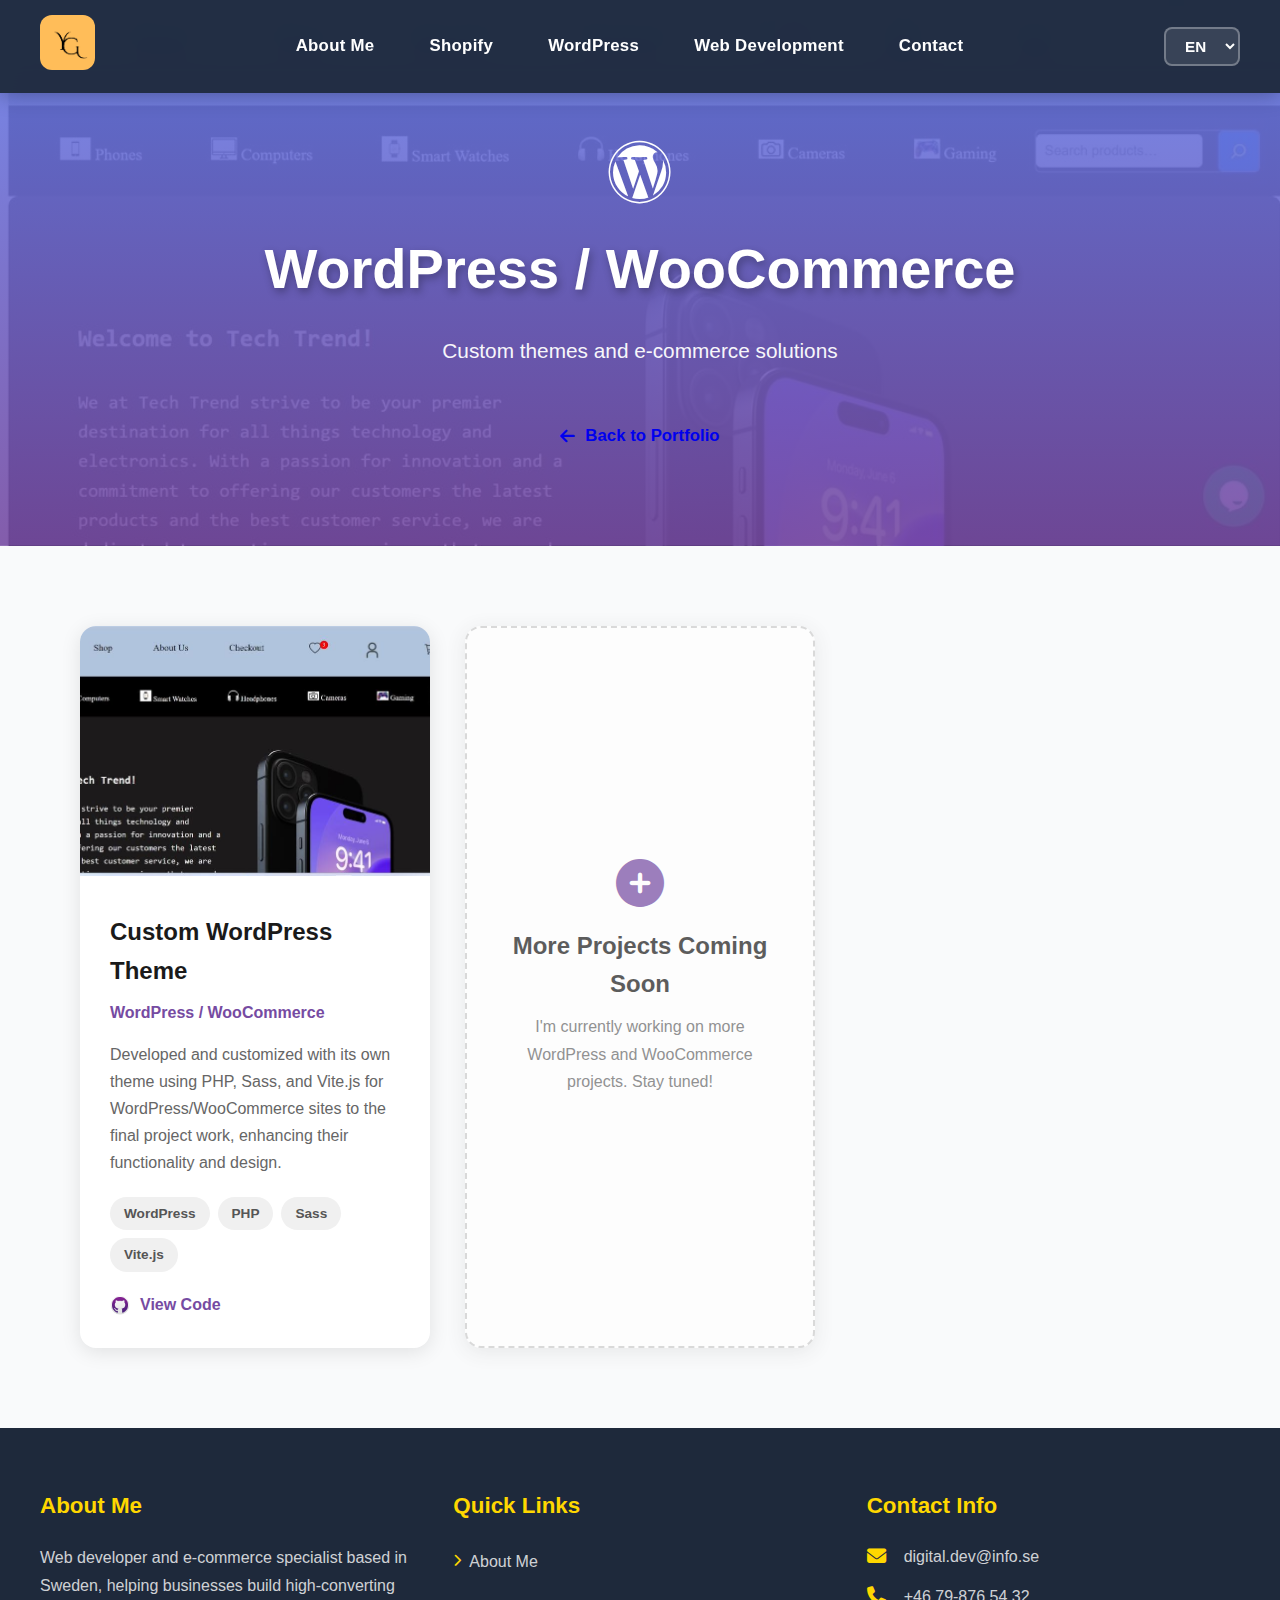
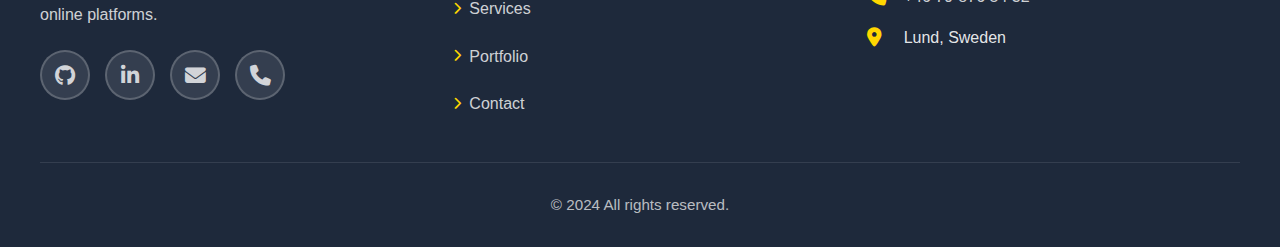
<file: wordpress-projects.html>
<!DOCTYPE html>
<html lang="en">
<head>
    <meta charset="UTF-8">
    <meta name="viewport" content="width=device-width, initial-scale=1.0">
    <title>WordPress Projects | WooCommerce | Yonas Ghebremedhin</title>
    <link rel="shortcut icon" href="images/portfilio.png" type="image/x-icon">
    <link rel="stylesheet" href="https://cdnjs.cloudflare.com/ajax/libs/font-awesome/6.4.0/css/all.min.css">
    <link rel="stylesheet" href="css/wordpress-projects.css">
    <script src="js/script.js" defer></script>
    <script src="js/wordpress.js" defer></script>
</head>
<body>
    <!-- Navigation -->
    <header>
        <nav>
            <a href="index.html">
                <img src="images/4.png" alt="Logo" id="logo">
            </a>
            <button class="hamburger" aria-label="Toggle navigation menu">
                <div class="line"></div>
                <div class="line"></div>
                <div class="line"></div>
            </button>
            <ul class="nav-links">
                <li><a href="index.html#about" data-i18n="aboutMe">About Me</a></li>
                <li><a href="shopify-projects.html" data-i18n="shopify">Shopify</a></li>
                <li><a href="wordpress-projects.html" data-i18n="wordpress">WordPress</a></li>
                <li><a href="web-projects.html" data-i18n="webDevelopment">Web Development</a></li>
                <li><a href="contact.html" data-i18n="contact">Contact</a></li>
            </ul>
            <select id="language-selector">
                <option value="en">EN</option>
                <option value="sv">SV</option>
            </select>
        </nav>
    </header>

    <!-- Hero Banner with Cover Image -->
    <section class="page-hero" style="background-image: linear-gradient(rgba(102, 126, 234, 0.9), rgba(118, 75, 162, 0.9)), url('images/438125151_4550792788478268_5430753094236116949_n.jpg');">
        <div class="page-hero-content">
            <i class="fab fa-wordpress" style="font-size: 4rem; margin-bottom: 20px;"></i>
            <h1 data-i18n="wpProjectsTitle">WordPress / WooCommerce</h1>
            <p data-i18n="wpProjectsSubtitle">Custom themes and e-commerce solutions</p>
            <a href="index.html#portfolio" class="btn btn-secondary">
                <i class="fas fa-arrow-left"></i> <span data-i18n="backToPortfolio">Back to Portfolio</span>
            </a>
        </div>
    </section>

    <main>
        <section class="projects-page-section">
            <div class="container">
                <!-- WordPress Projects Grid -->
                <div class="projects-grid">
                    <div class="project-card">
                        <img src="images/438125151_4550792788478268_5430753094236116949_n.jpg" alt="WordPress Theme">
                        <div class="project-info">
                            <h3 data-i18n="wpThemeTitle">Custom WordPress Theme</h3>
                            <p class="project-type" data-i18n="wpThemeType">WordPress / WooCommerce</p>
                            <p class="project-desc" data-i18n="wpThemeDesc">Developed and customized with its own theme using PHP, Sass, and Vite.js for WordPress/WooCommerce sites to the final project work, enhancing their functionality and design.</p>
                            <div class="project-tech-tags">
                                <span class="tech-badge">WordPress</span>
                                <span class="tech-badge">PHP</span>
                                <span class="tech-badge">Sass</span>
                                <span class="tech-badge">Vite.js</span>
                            </div>
                            <div class="project-links">
                                <a href="https://github.com/YonasGhe/Examensarbete-Slutprojekt.git" target="_blank" class="project-link">
                                    <img src="images/Github-desktop-logo-symbol.svg.png" alt="GitHub" style="width: 20px; height: 20px; margin-right: 5px;">
                                    <span data-i18n="viewCode">View Code</span>
                                </a>
                            </div>
                        </div>
                    </div>
                    
                    <!-- Placeholder for more projects -->
                    <div class="project-card coming-soon">
                        <div class="project-info">
                            <i class="fas fa-plus-circle"></i>
                            <h3 data-i18n="comingSoonTitle">More Projects Coming Soon</h3>
                            <p class="project-desc" data-i18n="comingSoonDesc">I'm currently working on more WordPress and WooCommerce projects. Stay tuned!</p>
                        </div>
                    </div>
                </div>
            </div>
        </section>
    </main>

    <!-- Footer -->
    <footer>
        <div class="footer-container">
            <div class="footer-content">
                <div class="footer-section">
                    <h3 data-i18n="footerAboutTitle">About Me</h3>
                    <p data-i18n="footerAboutText">Web developer and e-commerce specialist based in Sweden, helping businesses build high-converting online platforms.</p>
                    <div class="social-links">
                        <a href="https://github.com/YonasGhe" target="_blank" class="social-link" aria-label="GitHub">
                            <i class="fab fa-github"></i>
                        </a>
                        <a href="https://www.linkedin.com/in/yonas-ghebremedhin-8bb353181/" target="_blank" class="social-link" aria-label="LinkedIn">
                            <i class="fab fa-linkedin-in"></i>
                        </a>
                        <a href="mailto:yonas.ghebremedhin@gmail.com" class="social-link" aria-label="Email">
                            <i class="fas fa-envelope"></i>
                        </a>
                        <a href="tel:+46735871854" class="social-link" aria-label="Phone">
                            <i class="fas fa-phone"></i>
                        </a>
                    </div>
                </div>
                <div class="footer-section">
                    <h3 data-i18n="quickLinksTitle">Quick Links</h3>
                    <div class="quick-links">
                        <a href="index.html#about"><i class="fas fa-chevron-right"></i> <span data-i18n="aboutMe">About Me</span></a>
                        <a href="index.html#services"><i class="fas fa-chevron-right"></i> <span data-i18n="servicesTitle">Services</span></a>
                        <a href="index.html#portfolio"><i class="fas fa-chevron-right"></i> <span data-i18n="portfolioTitle">Portfolio</span></a>
                        <a href="contact.html"><i class="fas fa-chevron-right"></i> <span data-i18n="contact">Contact</span></a>
                    </div>
                </div>
                <div class="footer-section">
                    <h3 data-i18n="contactInfoTitle">Contact Info</h3>
                    <div class="contact-info">
                        <div class="contact-item">
                            <i class="fas fa-envelope"></i>
                            <a href="mailto:yonas.ghebremedhin@gmail.com">digital.dev@info.se</a>
                        </div>
                        <div class="contact-item">
                            <i class="fas fa-phone"></i>
                            <a href="tel:+46798765432">+46 79-876 54 32</a>
                        </div>
                        <div class="contact-item">
                            <i class="fas fa-map-marker-alt"></i>
                            <span>Lund, Sweden</span>
                        </div>
                    </div>
                </div>
            </div>
            <div class="footer-bottom">
                <p data-i18n="footerRights">&copy; 2024 All rights reserved.</p>
            </div>
        </div>
    </footer>
</body>
</html>
</file>
<file: css/contact.css>
html {
    scroll-behavior: smooth;
}
body {
    font-family: Arial, sans-serif;
    margin: 0;
    padding: 0;
    background-color: #f4f4f4;
    color: #333;
}

header {
    background-color: #123;
    color: #fff;
    padding: 10px 0;
    font-size: large;
}

header nav {
    display: flex;
    align-items: center;
    justify-content: space-between;
    max-width: 1200px;
    margin: 0 auto;
    padding: 0 20px;
}

header nav img#logo {
    height: 60px;
    border-radius: 25%;
}

header nav ul {
    list-style: none;
    display: flex;
    margin: 0;
    padding: 0;
}

header nav ul li {
    margin-left: 20px;
}

header nav ul li a {
    color: #fff;
    text-decoration: none;
    font-weight: bold;
}

header nav ul li a:hover {
    color: darksalmon;
}

.contact-page {
    background: url('../images/Web-Development.jpg');
}

.contact {
    width: 75%;
    padding: 20;
    margin: auto;
    text-align: center;
    background-color: #789;
    border-radius: 10px;
    box-shadow: 0 0 10px rgba(0, 0, 0, 1.2);

}

#contact-info h1{
    padding-top: 2rem;
    color: #333;
}

.contact h1, .contact h3, .contact h4 {
    color: black;
    text-align: center;
    margin: 20px;
    
}

.contact-details h3 {
    color: black;
    margin-top: 20px;
    text-align: center;
}

.contact-details a {
    color: darkslateblue;
    text-decoration: none;
}

.contact-details a:hover {
    color: darkslategrey;
}

#contact-form h2{
    color: #333;
    padding-top: 2rem;
}

#contact-form form {
    display: flex;
    flex-direction: column;
    align-items: flex-start;
    max-width: 800px;
    margin: 0 auto;
}

#contact-form label {
    margin: 10px 0 5px;
    text-align: left;
    width: auto;
    color: #000;
}

#contact-form input, #contact-form textarea {
    width: 90%;
    padding: 10px;
    margin-bottom: 20px;
    border: 1px solid #ccc;
    border-radius: 4px;

}

#contact-form button {
    padding: 10px 20px;
    background-color: darkcyan;
    color: #fff;
    border: none;
    border-radius: 4px;
    cursor: pointer;
}

#contact-form button:hover {
    background-color: darkslateblue;
}

input{
    margin: auto;
}

@keyframes slideInLeft {
    from {
        opacity: 0;
        transform: translateX(100%);
    }
    to {
        opacity: 1;
        transform: translateX(0);
    }
}

.social-media-links img{
    animation: slideInLeft 2.5s infinite;
}

#social-media {
    text-align: center;
    margin: 20px 0;
}

.social-media-links a {
    margin: 0 10px;
    display: inline-block;
}

.social-media-links img {
    width: 40px;
    height: 40px;
}

footer {
    background-color: #123;
    color: #fff;
    text-align: center;
    padding: 5px 0;
    position: relative;
    width: 100%;
    margin: auto;
}

.social-media {
    padding-bottom: 20px;
}

footer h2 {
    padding: 20px;
}

footer .social-media a {
    color: #fff;
    margin: 0 10px;
    text-decoration: none;
}


footer .social-media img {
    width: 30px;
    height: 30px;
    border-radius: 3px;

}

footer .social-media img:hover {
    background-color: rebeccapurple;
}

.copy {
    text-align: right;
    margin-right: 10px;
}


@media (max-width: 768px) {
    header nav {
        flex-direction: column;
    }

    header nav ul {
        flex-direction: column;
        align-items: center;
    }

    header nav ul li {
        margin: 10px 0;
    }

    .contact {
        width: 90%;
        padding: 10px;
    }

    #contact-form form {
        width: 100%;
        padding: 0 10px;
    }

    #contact-form input, #contact-form textarea {
        width: 90%;
    }
}


.nav-links a {
    color: #f4f4f4;
}

.language-button,
.dark-mode-toggle label {
    color: #fff;
}

body.dark-mode {
    background-color: #121212;
    color: #ffffff;
}

body.dark-mode .nav-links a {
    color: #ffffff;
}

body.dark-mode .language-button,
body.dark-mode .dark-mode-toggle label {
    color: #ffffff;
}

.dark-mode-toggle {
    display: flex;
    align-items: center;
    gap: 5px;
}

.dark-mode-toggle input[type="checkbox"] {
    display: none;
}

.dark-mode-toggle label {
    cursor: pointer;
}

.dark-mode-toggle label:before {
    content: '';
    display: inline-block;
    width: 40px;
    height: 20px;
    background-color: #ccc;
    border-radius: 20px;
    position: relative;
    transition: background-color 0.3s;
}

.dark-mode-toggle input[type="checkbox"]:checked + label:before {
    background-color: #667;
}

.dark-mode-toggle label:after {
    content: '';
    display: inline-block;
    width: 16px;
    height: 16px;
    background-color: #fff;
    border-radius: 50%;
    position: absolute;
    top: 2px;
    left: 2px;
    transition: transform 0.3s;
}

.dark-mode-toggle input[type="checkbox"]:checked + label:after {
    transform: translateX(20px);
}

.hamburger {
    display: none;
    flex-direction: column;
    cursor: pointer;
    padding: 10px;
    position: absolute;
    right: 2rem;
    background-color: #123;
}

.hamburger .line {
    width: 35px;
    height: 5px;
    background-color: #fff;
    margin: 4px 0;
}

nav {
    display: flex;
    justify-content: space-between;
    align-items: center;
    background-color: #123;
    padding: 10px;
}

#logo {
    height: 40px;
    margin-right: 15rem;
}

@media (max-width: 768px) {
    .hamburger {
        display: flex;
        align-items: end;
    }

    .nav-links {
        display: none;
        flex-direction: column;
        width: 100%;
        text-align: end;
    }

    .nav-links li {
        width: 100%;
        text-align: end;
    
    }

    .nav-links li a {
        display: block;
        text-align: end;
        margin-right: 3rem;
    }

    .nav-links.active {
        display: flex;
    
    }
}
</file>
<file: css/project.css>
html {
    scroll-behavior: smooth;
}
body {
    font-family: Arial, sans-serif;
    margin: 0;
    padding: 0;
    color: #fff;
}

.projects-page {
    background: url('../images/o1000066714904607851.jpg');
}

header {
    background-color: #123;
    color: #fff;
    padding: 10px 0;
    font-size: large;
}

header nav {
    display: flex;
    align-items: center;
    justify-content: space-between;
    max-width: 1200px;
    margin: 0 auto;
    padding: 0 20px;
}

header nav img#logo {
    height: 60px;
    border-radius: 25%;
}

header nav ul {
    list-style: none;
    display: flex;
    margin: 0;
    padding: 0;
}

header nav ul li {
    margin-left: 20px;
}

header nav ul li a {
    color: #fff;
    text-decoration: none;
    font-weight: bold;
}

header nav ul li a:hover {
    text-decoration: underline;
}

section {
    max-width: 1200px;
    margin: 20px auto;
    padding: 0 20px;
}

div h1, div h2 {
    color: #fff;
}

div p {
    line-height: 1.6;
    color: #f4f4f4;
}

.projects-page h1, h4 {
    padding: 15px;
    margin: auto 2rem;
    text-align: center;
    color: whitesmoke;
}

#projects {
    display: flex;
    flex-direction: row;
    flex-wrap: wrap;
    gap: 10px;
    justify-content: space-evenly;
}

.project {
    background: url('../images/51719534779_518431422b_b.jpg');
    box-sizing: border-box;
    border: 1px solid #ddd;
    box-shadow: 0 2px 4px rgba(0, 0, 0, 0.1);
    border-radius: 10px;
    transition: transform 0.3s, box-shadow 0.3s;
    display: flex;
    flex-direction: column;
    padding: 8px;
    flex: 1 1 30%;
    max-width: 28%;
    transition-duration: 1000ms;
}

.project img {
    width: 100%; 
    max-width: 350px; 
    height: 200px; 
    object-fit: cover; 
    display: block;
    margin: 0 auto 10px;
    border-radius: 10px;
}

.project h2 {
    margin: 10px 0;
    text-align: center;
}

.project a {
    text-decoration: none;
    color: #f4f4f4;
    font-weight: bold;
}

.project:hover {
    transform: translateY(-10px);
    box-shadow: 0 4px 8px rgba(0, 0, 0, 0.2);
}

.contact {
    margin-top: auto; 
    text-align: center;
    padding: 10px;
    border-radius: 5px;
    background: url('../images/51719534779_518431422b_b.jpg');
}

.contact img {
    max-width: 10%;
    height: 50%;
}

.project .contact a {
    text-decoration: none;
    font-weight: bold;
}

.project .contact a:hover {
    color: darkblue;
}

footer {
    background-color: #123;
    color: #fff;
    text-align: center;
    padding: 5px 0;
    position: relative;
    margin: auto;
    width: 100%;
}

.social-media {
    padding-bottom: 20px;
}

footer .social-media a {
    color: #fff;
    margin: 0 10px;
    text-decoration: none;
}

footer .social-media a:hover {
    color: bisque;
}

footer .social-media img {
    width: 30px;
    height: 30px;
    border-radius: 3px;
}

footer .social-media img:hover {
    background-color: rebeccapurple;
}

.copy {
    text-align: right;
    margin-right: 10px;
}


@media (max-width: 768px) {
    header nav {
        flex-direction: column;
    }

    header nav ul {
        flex-direction: column;
        align-items: center;
    }

    header nav ul li {
        margin: 10px 0;
    }

    #projects {
        flex-direction: column;
        align-items: center;
    }

    .project {
        max-width: 90%;
        flex: 1 1 100%;
        margin-bottom: 20px;
    }

    .project img {
        height: auto;
    }
}

.nav-links a {
    color: #f4f4f4;
}

.language-button,
.dark-mode-toggle label {
    color: #fff;
}

body.dark-mode {
    background-color: #121212;
    color: #ffffff;
}

body.dark-mode .nav-links a {
    color: #ffffff;
}

body.dark-mode .language-button,
body.dark-mode .dark-mode-toggle label {
    color: #ffffff;
}

.dark-mode-toggle {
    display: flex;
    align-items: center;
    gap: 5px;
}

.dark-mode-toggle input[type="checkbox"] {
    display: none;
}

.dark-mode-toggle label {
    cursor: pointer;
}

.dark-mode-toggle label:before {
    content: '';
    display: inline-block;
    width: 40px;
    height: 20px;
    background-color: #ccc;
    border-radius: 20px;
    position: relative;
    transition: background-color 0.3s;
}

.dark-mode-toggle input[type="checkbox"]:checked + label:before {
    background-color: #667;
}

.dark-mode-toggle label:after {
    content: '';
    display: inline-block;
    width: 16px;
    height: 16px;
    background-color: #fff;
    border-radius: 50%;
    position: absolute;
    top: 2px;
    left: 2px;
    transition: transform 0.3s;
}

.dark-mode-toggle input[type="checkbox"]:checked + label:after {
    transform: translateX(20px);
}

.hamburger {
    display: none;
    flex-direction: column;
    cursor: pointer;
    padding: 10px;
    position: absolute;
    right: 2rem;
    background-color: #123;
}

.hamburger .line {
    width: 35px;
    height: 5px;
    background-color: #fff;
    margin: 4px 0;
}

nav {
    display: flex;
    justify-content: space-between;
    align-items: center;
    background-color: #123;
    padding: 10px;
}

#logo {
    height: 40px;
    margin-right: 15rem;
}

@media (max-width: 768px) {
    .hamburger {
        display: flex;
        align-items: end;
    }

    .nav-links {
        display: none;
        flex-direction: column;
        width: 100%;
        text-align: end;
    }

    .nav-links li {
        width: 100%;
        text-align: end;
    }

    .nav-links li a {
        display: block;
        text-align: end;
        margin-right: 3rem;
    }

    .nav-links.active {
        display: flex;
    }
}
</file>
<file: css/resume.css>
html {
    scroll-behavior: smooth;
}
body {
    font-family: Arial, sans-serif;
    background-color: #f4f4f4;
    color: #333;
    margin: 0;
    padding: 0;
}

* {
    margin: 0;
    padding: 0;
    box-sizing: border-box;
}

header {
    background-color: #123;
    color: #fff;
    padding: 20px 0;
    font-size: large;
}

header nav {
    display: flex;
    align-items: center;
    justify-content: space-between;
    max-width: 1200px;
    margin: 0 auto;
    padding: 0 20px;
}

header nav img#logo {
    height: 50px;
    border-radius: 25%;
}

header nav ul {
    list-style: none;
    display: flex;
    margin: 0;
    padding: 0;
}

header nav ul li {
    margin-left: 20px;
}

header nav ul li a {
    color: #fff;
    text-decoration: none;
    font-weight: bold;
}

header nav ul li a:hover {
    color: darksalmon;
}

.resume-page {
    background: url('../images/Web-Development.jpg');
}

main {
    max-width: 1200px;
    margin: 3rem auto;
    padding: 3rem;
    background: rgba(0, 0, 0, 0.7) url('../images/o1000066714904607851.jpg') ;
    border-radius: 100px;
}

section {
    background-color: #c3a8a8;
    padding-top: 20px;
    border-radius: 30px;
    height: 75%;
}

section #my-cv {
    padding-top: 10px;
}

 h1{
    margin: 10px;
    padding: 5px;
    text-align: center;
  }
  
  .my-cv h2 {
          flex-basis: 100%;
          text-align: start;
          margin: 1px;
          padding: 10px;
          color: blue;
          display: block;
          width: 30%;
          background-color: #789;
          border-radius: 50px;
    }
  
    #my-cv .about{
      width: 60%;
      display: flex;
      flex-wrap: wrap;
      align-items: center;
      margin: auto;
      color: #fff;
      
    } 
   
    .about img {
        width: 50%;
        border-radius: 5px;
        
    }

    .about a {
        max-width: 150px;
        display: inline-flex;
        align-items: center;
        padding: 3px 20px;
        background-color: #007bff;
        color: #fff;
        text-decoration: none;
        font-weight: bold;
        border-radius: 15px;
        transition: background-color 0.3s ease;
        
    }

    .about a:hover {
        color: aqua;
    }
    
    h3{
      align-items: start;
      color: darkblue;
      display: block;
      margin: 10px;
  
      }
      
      .about p{
          text-align: start;
          margin: 0; 
          padding: 10px;
          color: #f4f4f4;

          }

      h4 {
          text-align: right;
          margin: 20px;
          font-size: large;
          color: #000;
          display: block;
    }

    .details{
        background: rgba(0, 0, 0, 0.7) url('../images/o1000066714904607851.jpg') ;
        border-radius: 30px;
        box-shadow: 0 2px 4px rgba(0, 0, 0, 1);
        height: auto;
       
    }
    
    .details h2 {
        width: auto;
        margin: 10px;
        background-color: #c3a8a8;
        border-radius: 100px;
        color: blue;
    }

      .experience{
      width: 45%;
      display: flex;
      flex-wrap: wrap;
      align-items: center;
      margin: auto;
      padding: 0%;
  
    }

      .experience p{
      text-align: start;
      margin: 10px;
      padding: 10px;
    }

    .education{
      width: 45%;
      display: flex;
      flex-wrap: wrap;
      align-items: center;
      margin: auto;
      padding: 0%;

    }

    .education p{
      text-align: start;
      margin: 10px;
      padding: 10px;
    }

    .experience-item {
      width: 35%;
      display: flex;
      flex-wrap: wrap;
      align-items: center;
      margin: auto;
      padding: 0%;
    }
    
    .competences {
        width: 50%;
        display: flex;
        flex-wrap: wrap;
       
        align-items: center;
        margin: auto;
      padding: 0%;
    }
    
    .skill {
        display: flex;
        align-items: center;
        margin: 5px;
        width: 100%;
    }
    
    .skill-bar {
        flex-grow: 1;
        background-color: #f1f1f1;
        border-radius: 20px;
        overflow: hidden;
        position: relative;
        height: 25px;
        margin: 10px;
    }
    
    .skill-percentage {
        background-color: #4caf50;
        height: 100%;
        border-radius: 20px;
    }
    
    .skill-name {
        width: 250px; 
        font-size: 16px;
        text-align: left;
    }
    
    
    .brev{
      width: 45%;
      display: flex;
      flex-wrap: wrap;
      align-items: center;
      margin: auto;
      padding: 0%;
    }

    .brev p{
      text-align:justify;
      margin: 10px;
      padding: 10px;
    }
   
#resume-intro {
    text-align: center;
    background: rgba(0, 0, 0, 0.7) url('../images/o1000066714904607851.jpg') ;
    padding: 20px;
    border-radius: 100px;
    box-shadow: 0 2px 4px rgba(0, 0, 0, 1);
    margin-bottom: 20px;
    list-style: none;
    font-size: large;
    font-family:'Lucida Sans', 'Lucida Sans Regular', 'Lucida Grande', 'Lucida Sans Unicode', Geneva, Verdana, sans-serif;
}

#resume-intro img, .resume-image {
    max-width: 50px;
    border-radius: 10px;
    
}

.info-cv, .info-contact {
    text-align: center;
    margin: 20px auto;
    padding: 15px;
    max-width: 600px;
    background-color: #c3a8a8;
    border-radius: 75px;
    box-shadow: 0 2px 5px rgba(0, 0, 0, 0.1);
}

.info-cv p, .info-contact p {
    font-size: 1em;
    color: #000;
    margin-bottom: 20px;
}


.download-button {
    display: inline-flex;
    align-items: center;
    padding: 10px 20px;
    background-color: #007bff;
    color: #fff;
    text-decoration: none;
    font-weight: bold;
    border-radius: 15px;
    transition: background-color 0.3s ease;
}

.download-button:hover {
    color: aqua;
    background-color: #0056b3;
}

h5 {
    text-align: center;
    margin: 20px 0;
    font-size: 1.2em;
    color: whitesmoke;
    background-color: #789;
}

a {
    color: #007bff;
    text-decoration: none;
}

a:hover {
    text-decoration: underline;
    color: darkviolet;
}


@keyframes slideInLeft {
    from {
        opacity: 0;
        transform: translateX(-100%);
    }
    to {
        opacity: 1;
        transform: translateX(0);
    }
}


section {
    opacity: 0;
    transform: translateX(-100%);
    transition: opacity 0.5s ease-out, transform 0.5s ease-out;
}

section {
    animation: slideInLeft 1.5s forwards;
}

footer {
    background-color: #123;
    color: #fff;
    text-align: center;
    position: relative;
    width: 100%;
    margin: auto;
}

.social-media {
    padding-bottom: 2rem;
}

footer h2 {
    padding: 20px;
}

footer .social-media a {
    color: #fff;
    margin: 0 10px;
    text-decoration: none;
}

footer .social-media a:hover {
    color: bisque;
}

footer .social-media img {
    width: 30px;
    height: 30px;
    border-radius: 3px;

}

footer .social-media img:hover {
    background-color: rebeccapurple;
}

.copy {
    text-align: right;
    margin-right: 10px;
}


@media (max-width: 768px) {
    header nav {
        flex-direction: column;
    }

    header nav ul {
        flex-direction: column;
        align-items: center;
    }

    header nav ul li {
        margin: 10px 0;
    }

    main {
        padding: 0px;
        margin: 0;
    }

    .my-cv {
        border-radius: 10px;
       
    }
    .about, .experience, .education, .experience-item, .competences, .brev {
        width: auto;
        max-height: 100%;
        margin: 0;
    }
   
    .about img {
        width: 40%;
    }

    .details h3 {
        text-align: start;
        margin-left: 0px;
        padding-left: 0%;
    }
    .about p {
        text-align: start;
        padding: 0%;
        margin: 0;
    }

    section .details {
        width: 100%;
        margin: 0%;
        padding: 0%;
    }

    .my-cv h2 {
        width: auto;
    }
}

.nav-links a {
    color: #f4f4f4;
}

.language-button,
.dark-mode-toggle label {
    color: #fff;
}

body.dark-mode {
    background-color: #121212;
    color: #ffffff;
}

body.dark-mode .nav-links a {
    color: #ffffff;
}

body.dark-mode .language-button,
body.dark-mode .dark-mode-toggle label {
    color: #ffffff;
}

.dark-mode-toggle {
    display: flex;
    align-items: center;
    gap: 5px;
}

.dark-mode-toggle input[type="checkbox"] {
    display: none;
}

.dark-mode-toggle label {
    cursor: pointer;
}

.dark-mode-toggle label:before {
    content: '';
    display: inline-block;
    width: 40px;
    height: 20px;
    background-color: #ccc;
    border-radius: 20px;
    position: relative;
    transition: background-color 0.3s;
}

.dark-mode-toggle input[type="checkbox"]:checked + label:before {
    background-color: #667;
}

.dark-mode-toggle label:after {
    content: '';
    display: inline-block;
    width: 16px;
    height: 16px;
    background-color: #fff;
    border-radius: 45%;
    position: absolute;
    top: 2px;
    left: 2px;
    transition: transform 0.3s;
}

.dark-mode-toggle input[type="checkbox"]:checked + label:after {
    transform: translateX(20px);
}

.hamburger {
    display: none;
    flex-direction: column;
    cursor: pointer;
    padding: 10px;
    position: absolute;
    right: 2rem;
    background-color: #123;
}

.hamburger .line {
    width: 35px;
    height: 5px;
    background-color: #fff;
    margin: 4px 0;
}

nav {
    display: flex;
    justify-content: space-between;
    align-items: center;
    background-color: #123;
    padding: 10px;
}

#logo {
    height: 40px;
    margin-right: 15rem;
}

@media (max-width: 768px) {
    .hamburger {
        display: flex;
        align-items: end;
    }

    .nav-links {
        display: none;
        flex-direction: column;
        width: 100%;
        text-align: end;
    }

    .nav-links li {
        width: 100%;
        text-align: end;
    
    }

    .nav-links li a {
        display: block;
        text-align: end;
        margin-right: 3rem;
    }

    .nav-links.active {
        display: flex;
    
    }
}
</file>
<file: css/skill.css>
html {
    scroll-behavior: smooth;
}
.skills-page{
    background: url('../images/laptopcode.jpg');
}

* {
    margin: 0;
    padding: 0;
    box-sizing: border-box;
}

body {
    font-family: Arial, sans-serif;
    background-color: #f4f4f4;
    color: #333;
    margin: 0;
    padding: 0;
}

header {
    background-color: #123;
    color: #fff;
    padding: 10px 0;
    font-size: large;
}

header nav {
    display: flex;
    align-items: center;
    justify-content: space-between;
    max-width: 1200px;
    margin: 0 auto;
    padding: 0 20px;
}

header nav img#logo {
    height: 60px;
    border-radius: 25%;
}

header nav ul {
    list-style: none;
    display: flex;
    margin: 0;
    padding: 0;
}

header nav ul li {
    margin-left: 20px;
}

header nav ul li a {
    color: #fff;
    text-decoration: none;
    font-weight: bold;
}

header nav ul li a:hover {
    color: darksalmon;
}

main {
    max-width: 1200px;
    margin: 20px auto;
    padding: 0 20px;
}

h1{
    color: #fff;
    margin-bottom: 10px;

} 

h2 {
    color: #fff;
    margin-bottom: 10px;
}

h4 {
    color: #fff;
    line-height: 1.6;
    margin-bottom: 20px;
}

#skills {
    text-align: center;
    padding: 20px;
    background: url('../images/o1000066714904607851.jpg');
    color: #fff;
    border-radius: 10px;
}


.skills-category {
    display: flex;
    justify-content: center;
    flex-wrap: wrap;
    gap: 25px;
    margin-top: 2rem;
   
}

.skills-category div {
    flex: 1;
    max-width: 275px;
    max-height: auto; 
    background-color: rgba(255, 255, 255, 0.9);
    padding: 10px;
    border-radius: 10px;
    box-shadow: 0 2px 4px rgba(0, 0, 0, 0.1);
    text-align: center;
    transition: transform 0.3s, box-shadow 0.3s;
    background: url('../images/1698229487528.jpg') no-repeat center center/cover;
}

.skills-category div:hover {
    transform: scale(1.09);
    box-shadow: 0 5px 15px rgba(0, 0, 0, 0.2);
}

.skills-category img {
    width: 100%;
    height: auto;
    border-radius: 5px;
    
}

footer {
    background-color: #123;
    color: #fff;
    text-align: center;
    position: relative;
    width: 100%;
    margin: auto;
}


.social-media {
    padding-bottom: 2rem;
}

footer h2 {
    padding: 20px;
}

footer .social-media a {
    color: #fff;
    margin: 0 10px;
    text-decoration: none;
}

footer .social-media a:hover {
    color: bisque;
}

footer .social-media img {
    width: 30px;
    height: 30px;
    border-radius: 3px;
    
}

footer .social-media img:hover {
    background-color: rebeccapurple;
}


@media (max-width: 768px) {
    header nav {
        flex-direction: column;
    }

    header nav ul {
        flex-direction: column;
        align-items: end;
    }

    header nav ul li {
        margin: 10px 0;
    }

    main {
        padding: 0 10px;
    }

    #skills {
        padding: 10px;
    }

    .skills-category {
        flex-direction: column;
        align-items: center;
    }

    .skills-category div {
        max-width: 90%;
    }

    .skills-category img {
        width: 100%;
        height: auto;
    }

    footer {
        padding: 10px;
    }

    footer .social-media {
        padding-bottom: 1rem;
    }
}


.nav-links a {
    color: #f4f4f4;
}

.language-button,
.dark-mode-toggle label {
    color: #fff;
}

body.dark-mode {
    background-color: #121212;
    color: #ffffff;
}

body.dark-mode .nav-links a {
    color: #ffffff;
}

body.dark-mode .language-button,
body.dark-mode .dark-mode-toggle label {
    color: #ffffff;
}

.dark-mode-toggle {
    display: flex;
    align-items: center;
    gap: 5px;
}

.dark-mode-toggle input[type="checkbox"] {
    display: none;
}

.dark-mode-toggle label {
    cursor: pointer;
}

.dark-mode-toggle label:before {
    content: '';
    display: inline-block;
    width: 40px;
    height: 10px;
    background-color: #ccc;
    border-radius: 5px;
    position: relative;
    transition: background-color 0.3s;
}

.dark-mode-toggle input[type="checkbox"]:checked + label:before {
    background-color: #667;
}

.dark-mode-toggle label:after {
    content: '';
    display: inline-block;
    width: 16px;
    height: 16px;
    background-color: #123;
    position: absolute;
    top: 2px;
    left: 2px;
    transition: transform 0.3s;
}

.dark-mode-toggle input[type="checkbox"]:checked + label:after {
    transform: translateX(20px);
}

.hamburger {
    display: none;
    flex-direction: column;
    cursor: pointer;
    padding: 10px;
    position: absolute;
    right: 2rem;
    background-color: #123;
}

.hamburger .line {
    width: 35px;
    height: 5px;
    background-color: #fff;
    margin: 4px 0;
}

nav {
    display: flex;
    justify-content: space-between;
    align-items: center;
    background-color: #123;
    padding: 10px;
    
}

#logo {
    height: 40px;
    margin-right: 15rem;
}

@media (max-width: 768px) {
    .hamburger {
        display: flex;
        align-items: end;
    }

    .nav-links {
        display: none;
        flex-direction: column;
        width: 100%;
        text-align: end;
    }

    .nav-links li {
        width: 100%;
        text-align: end;
    
    }

    .nav-links li a {
        display: block;
        text-align: end;
        margin-right: 3rem;
    }

    .nav-links.active {
        display: flex;
    
    }
    
}

@keyframes shake {
    from, to {
      transform: translate3d(0, 0, 0);
    }
    10%, 30%, 50%, 70%, 90% {
      transform: translate3d(-10px, 0, 0);
    }
    20%, 40%, 60%, 80% {
      transform: translate3d(10px, 0, 0);
    }
  }
  
  .skill {
    animation: shake 0.82s cubic-bezier(.36,.07,.19,.97) both;
  }
  
  
.soft-skills {
    background: url("../images/1698229487528.jpg") ;
    width: 100%;
    margin: auto;
    border-radius: 10px;
    
}

.soft-skills h2 {
    text-align: center;
    margin: 3rem;
}

.skill {
    display: flex;
    align-items: center;
    margin: 15px;
}

.skill-name {
    width: 150px; 
    font-size: 18px;
    margin-right: 10px;
}

.skill-bar {
    flex-grow: 1;
    background-color: #f1f1f1;
    border-radius: 20px;
    overflow: hidden;
    position: relative;
    height: 25px;
    display: flex;
    align-items: center;
}

.skill-percentage {
    background-color: #4caf50;
    height: 100%;
    border-radius: 20px;
}

.copy {
    text-align: right;
    margin-right: 10px;
}

@media (max-width: 600px) {
    .soft-skills {
      width: 100%;
      padding: 5px;
      margin-left: auto; 
    }
  
    .skill-bar {
        height: 15px; 
        width: 100%;
        text-align: center;
      
    }
  
    .skill-name {
        text-align: start;
        margin-left: auto;
        font-size: 1em; 
    }
  
    h2 {
      font-size: 1.2em; 
    }
  }
</file>
<file: css/shopify-projects.css>
/* ===== RESET & BASE STYLES ===== */
* {
  margin: 0;
  padding: 0;
  box-sizing: border-box;
}

html {
  scroll-behavior: smooth;
}

body {
  font-family: 'Inter', 'Segoe UI', -apple-system, BlinkMacSystemFont, sans-serif;
  line-height: 1.6;
  color: #333;
  overflow-x: hidden;
}

.container {
  max-width: 1200px;
  margin: 0 auto;
  padding: 0 40px;
}

/* ===== NAVIGATION ===== */
header {
  position: fixed;
  top: 0;
  left: 0;
  right: 0;
  z-index: 1000;
  background: rgba(30, 41, 59, 0.95);
  backdrop-filter: blur(10px);
  box-shadow: 0 2px 20px rgba(0, 0, 0, 0.3);
}

nav {
  max-width: 1400px;
  margin: 0 auto;
  padding: 15px 40px;
  display: flex;
  justify-content: space-between;
  align-items: center;
}

nav a img#logo {
  width: 55px;
  height: 55px;
  border-radius: 12px;
  transition: transform 0.3s ease;
}

nav a img#logo:hover {
  transform: scale(1.05);
}

.hamburger {
  display: none;
  background: none;
  border: none;
  cursor: pointer;
  flex-direction: column;
  gap: 5px;
  padding: 5px;
  z-index: 1001;
}

.hamburger .line {
  width: 28px;
  height: 3px;
  background: white;
  border-radius: 2px;
  transition: all 0.3s ease;
}

.nav-links {
  display: flex;
  list-style: none;
  margin: 0;
  padding: 0;
  gap: 45px;
  align-items: center;
}

.nav-links li {
  margin: 0;
}

.nav-links li a {
  color: white;
  text-decoration: none;
  font-size: 1.05rem;
  font-weight: 600;
  padding: 10px 5px;
  position: relative;
  transition: color 0.3s ease;
  letter-spacing: 0.3px;
}

.nav-links li a::after {
  content: '';
  position: absolute;
  bottom: 0;
  left: 0;
  width: 0;
  height: 3px;
  background: linear-gradient(90deg, #ffd700, #fff9c4);
  transition: width 0.3s ease;
  border-radius: 2px;
}

.nav-links li a:hover {
  color: #ffd700;
}

.nav-links li a:hover::after {
  width: 100%;
}

#language-selector {
  background: rgba(255, 255, 255, 0.1);
  color: white;
  border: 2px solid rgba(255, 255, 255, 0.3);
  padding: 8px 15px;
  border-radius: 8px;
  font-weight: 600;
  font-size: 0.95rem;
  cursor: pointer;
  transition: all 0.3s ease;
  outline: none;
}

#language-selector:hover {
  background: rgba(255, 255, 255, 0.2);
  border-color: #ffd700;
  color: #ffd700;
}

#language-selector option {
  background: #1e293b;
  color: white;
}

/* ===== PROJECT PAGES WITH HERO BANNER ===== */
.page-hero {
  min-height: 50vh;
  display: flex;
  align-items: center;
  justify-content: center;
  background: linear-gradient(135deg, #667eea 0%, #764ba2 100%);
  background-size: cover;
  background-position: center;
  position: relative;
  padding: 140px 40px 80px;
  text-align: center;
  color: white;
}

.page-hero-content {
  position: relative;
  z-index: 2;
  max-width: 800px;
}

.page-hero h1 {
  font-size: 3.5rem;
  font-weight: 900;
  margin-bottom: 20px;
  text-shadow: 2px 4px 8px rgba(0, 0, 0, 0.3);
}

.page-hero p {
  font-size: 1.3rem;
  margin-bottom: 40px;
  opacity: 0.95;
}

.projects-page-section {
  padding: 80px 40px;
  background: #f9fafb;
}

.section-title {
  text-align: center;
  font-size: 3rem;
  margin-bottom: 15px;
  color: #1a1a1a;
  font-weight: 900;
}

.section-subtitle {
  text-align: center;
  color: #666;
  font-size: 1.2rem;
  margin-bottom: 60px;
}

.projects-grid {
  display: grid;
  grid-template-columns: repeat(auto-fill, minmax(350px, 1fr));
  gap: 35px;
}

.project-card {
  background: white;
  border-radius: 16px;
  overflow: hidden;
  box-shadow: 0 4px 20px rgba(0, 0, 0, 0.1);
  transition: transform 0.3s ease, box-shadow 0.3s ease;
}

.project-card:hover {
  transform: translateY(-10px);
  box-shadow: 0 10px 40px rgba(0, 0, 0, 0.15);
}

.project-card img {
  width: 100%;
  height: 250px;
  object-fit: cover;
}

.project-info {
  padding: 30px;
}

.project-info h3 {
  font-size: 1.5rem;
  margin-bottom: 10px;
  color: #1a1a1a;
}

.project-info .project-type {
  color: #764ba2;
  font-weight: 600;
  margin-bottom: 15px;
  font-size: 1rem;
}

.project-desc {
  color: #666;
  line-height: 1.7;
  margin-bottom: 20px;
}

.project-tech-tags {
  display: flex;
  flex-wrap: wrap;
  gap: 8px;
  margin-bottom: 20px;
}

.tech-badge {
  background: #f0f0f0;
  padding: 6px 14px;
  border-radius: 20px;
  font-size: 0.85rem;
  font-weight: 600;
  color: #555;
}

.project-links {
  display: flex;
  gap: 15px;
  align-items: center;
  flex-wrap: wrap;
}

.project-link {
  color: #764ba2;
  text-decoration: none;
  font-weight: 700;
  transition: color 0.3s ease;
  display: inline-flex;
  align-items: center;
  gap: 5px;
}

.project-link:hover {
  color: #dc2626;
}

.btn {
  display: inline-flex;
  align-items: center;
  gap: 10px;
  padding: 16px 35px;
  border-radius: 50px;
  font-size: 1.05rem;
  font-weight: 700;
  text-decoration: none;
  transition: all 0.3s ease;
  cursor: pointer;
  border: none;
}

.btn-primary {
  background: linear-gradient(135deg, #667eea, #764ba2);
  color: white;
  box-shadow: 0 10px 30px rgba(0, 0, 0, 0.2);
}

.btn-primary:hover {
  transform: translateY(-3px);
  box-shadow: 0 15px 40px rgba(0, 0, 0, 0.3);
  background: #ffd700;
  color: #1e293b;
}

.project-card.coming-soon {
  display: flex;
  align-items: center;
  justify-content: center;
  min-height: 400px;
  border: 2px dashed #ccc;
  opacity: 0.7;
}

.project-card.coming-soon .project-info {
  text-align: center;
}

.project-card.coming-soon i {
  font-size: 3rem;
  color: #764ba2;
  margin-bottom: 20px;
}

/* ===== FOOTER ===== */
footer {
  background: #1e293b;
  color: white;
  padding: 60px 40px 30px;
}

.footer-container {
  max-width: 1200px;
  margin: 0 auto;
}

.footer-content {
  display: grid;
  grid-template-columns: repeat(auto-fit, minmax(250px, 1fr));
  gap: 40px;
  margin-bottom: 40px;
}

.footer-section h3 {
  font-size: 1.4rem;
  margin-bottom: 20px;
  color: #ffd700;
}

.footer-section p {
  color: rgba(255, 255, 255, 0.8);
  line-height: 1.8;
  margin-bottom: 15px;
}

.footer-section a {
  color: rgba(255, 255, 255, 0.8);
  text-decoration: none;
  transition: color 0.3s ease;
}

.footer-section a:hover {
  color: #ffd700;
}

.contact-info {
  display: flex;
  flex-direction: column;
  gap: 15px;
}

.contact-item {
  display: flex;
  align-items: center;
  gap: 12px;
  color: rgba(255, 255, 255, 0.9);
}

.contact-item i {
  font-size: 1.2rem;
  color: #ffd700;
  width: 25px;
}

.social-links {
  display: flex;
  gap: 15px;
  margin-top: 20px;
}

.social-link {
  width: 50px;
  height: 50px;
  background: rgba(255, 255, 255, 0.1);
  border-radius: 50%;
  display: flex;
  align-items: center;
  justify-content: center;
  color: white;
  font-size: 1.3rem;
  transition: all 0.3s ease;
  border: 2px solid rgba(255, 255, 255, 0.2);
}

.social-link:hover {
  background: #ffd700;
  color: #1e293b;
  transform: translateY(-5px);
  border-color: #ffd700;
}

.quick-links {
  display: flex;
  flex-direction: column;
  gap: 12px;
}

.quick-links a {
  display: flex;
  align-items: center;
  gap: 8px;
  padding: 5px 0;
}

.quick-links a i {
  font-size: 0.8rem;
  color: #ffd700;
}

.footer-bottom {
  text-align: center;
  padding-top: 30px;
  border-top: 1px solid rgba(255, 255, 255, 0.1);
  color: rgba(255, 255, 255, 0.7);
  font-size: 0.95rem;
}

/* ===== RESPONSIVE DESIGN ===== */
@media (max-width: 768px) {
  nav {
    padding: 15px 25px;
  }
  
  .hamburger {
    display: flex;
  }
  
  .nav-links {
    position: fixed;
    top: 0;
    right: -100%;
    height: 100vh;
    width: 70%;
    max-width: 300px;
    background: rgba(30, 41, 59, 0.98);
    backdrop-filter: blur(10px);
    flex-direction: column;
    justify-content: center;
    align-items: flex-start;
    padding: 60px 30px;
    gap: 30px;
    transition: right 0.4s ease;
    box-shadow: -5px 0 20px rgba(0, 0, 0, 0.5);
  }
  
  .nav-links.active {
    right: 0;
  }
  
  .nav-links li {
    width: 100%;
  }
  
  .nav-links li a {
    font-size: 1.2rem;
    padding: 12px 0;
    display: block;
  }
  
  #language-selector {
    margin-top: 20px;
  }
  
  .hamburger.active .line:nth-child(1) {
    transform: rotate(45deg) translate(7px, 7px);
  }
  
  .hamburger.active .line:nth-child(2) {
    opacity: 0;
  }
  
  .hamburger.active .line:nth-child(3) {
    transform: rotate(-45deg) translate(7px, -7px);
  }
  
  .projects-grid {
    grid-template-columns: 1fr;
  }
  
  .page-hero h1 {
    font-size: 2.5rem;
  }
  
  footer {
    padding: 40px 25px 20px;
  }
  
  .footer-content {
    grid-template-columns: 1fr;
    gap: 30px;
  }
  
  .social-links {
    justify-content: center;
  }
}

@media (max-width: 480px) {
  nav a img#logo {
    width: 45px;
    height: 45px;
  }
  
  .container {
    padding: 0 20px;
  }
  
  .page-hero h1 {
    font-size: 2rem;
  }
}
</file>
<file: css/web-projects.css>
/* ===== RESET & BASE STYLES ===== */
* {
  margin: 0;
  padding: 0;
  box-sizing: border-box;
}

html {
  scroll-behavior: smooth;
}

body {
  font-family: 'Inter', 'Segoe UI', -apple-system, BlinkMacSystemFont, sans-serif;
  line-height: 1.6;
  color: #333;
  overflow-x: hidden;
}

.container {
  max-width: 1200px;
  margin: 0 auto;
  padding: 0 40px;
}

/* ===== NAVIGATION ===== */
header {
  position: fixed;
  top: 0;
  left: 0;
  right: 0;
  z-index: 1000;
  background: rgba(30, 41, 59, 0.95);
  backdrop-filter: blur(10px);
  box-shadow: 0 2px 20px rgba(0, 0, 0, 0.3);
}

nav {
  max-width: 1400px;
  margin: 0 auto;
  padding: 15px 40px;
  display: flex;
  justify-content: space-between;
  align-items: center;
}

nav a img#logo {
  width: 55px;
  height: 55px;
  border-radius: 12px;
  transition: transform 0.3s ease;
}

nav a img#logo:hover {
  transform: scale(1.05);
}

.hamburger {
  display: none;
  background: none;
  border: none;
  cursor: pointer;
  flex-direction: column;
  gap: 5px;
  padding: 5px;
  z-index: 1001;
}

.hamburger .line {
  width: 28px;
  height: 3px;
  background: white;
  border-radius: 2px;
  transition: all 0.3s ease;
}

.nav-links {
  display: flex;
  list-style: none;
  margin: 0;
  padding: 0;
  gap: 45px;
  align-items: center;
}

.nav-links li {
  margin: 0;
}

.nav-links li a {
  color: white;
  text-decoration: none;
  font-size: 1.05rem;
  font-weight: 600;
  padding: 10px 5px;
  position: relative;
  transition: color 0.3s ease;
  letter-spacing: 0.3px;
}

.nav-links li a::after {
  content: '';
  position: absolute;
  bottom: 0;
  left: 0;
  width: 0;
  height: 3px;
  background: linear-gradient(90deg, #ffd700, #fff9c4);
  transition: width 0.3s ease;
  border-radius: 2px;
}

.nav-links li a:hover {
  color: #ffd700;
}

.nav-links li a:hover::after {
  width: 100%;
}

#language-selector {
  background: rgba(255, 255, 255, 0.1);
  color: white;
  border: 2px solid rgba(255, 255, 255, 0.3);
  padding: 8px 15px;
  border-radius: 8px;
  font-weight: 600;
  font-size: 0.95rem;
  cursor: pointer;
  transition: all 0.3s ease;
  outline: none;
}

#language-selector:hover {
  background: rgba(255, 255, 255, 0.2);
  border-color: #ffd700;
  color: #ffd700;
}

#language-selector option {
  background: #1e293b;
  color: white;
}

/* ===== PROJECT PAGES WITH HERO BANNER ===== */
.page-hero {
  min-height: 50vh;
  display: flex;
  align-items: center;
  justify-content: center;
  background: linear-gradient(135deg, #667eea 0%, #764ba2 100%);
  background-size: cover;
  background-position: center;
  position: relative;
  padding: 140px 40px 80px;
  text-align: center;
  color: white;
}

.page-hero-content {
  position: relative;
  z-index: 2;
  max-width: 800px;
}

.page-hero h1 {
  font-size: 3.5rem;
  font-weight: 900;
  margin-bottom: 20px;
  text-shadow: 2px 4px 8px rgba(0, 0, 0, 0.3);
}

.page-hero p {
  font-size: 1.3rem;
  margin-bottom: 40px;
  opacity: 0.95;
}

.projects-page-section {
  padding: 80px 40px;
  background: #f9fafb;
}

.section-title {
  text-align: center;
  font-size: 3rem;
  margin-bottom: 15px;
  color: #1a1a1a;
  font-weight: 900;
}

.section-subtitle {
  text-align: center;
  color: #666;
  font-size: 1.2rem;
  margin-bottom: 60px;
}

.projects-grid {
  display: grid;
  grid-template-columns: repeat(auto-fill, minmax(350px, 1fr));
  gap: 35px;
}

.project-card {
  background: white;
  border-radius: 16px;
  overflow: hidden;
  box-shadow: 0 4px 20px rgba(0, 0, 0, 0.1);
  transition: transform 0.3s ease, box-shadow 0.3s ease;
}

.project-card:hover {
  transform: translateY(-10px);
  box-shadow: 0 10px 40px rgba(0, 0, 0, 0.15);
}

.project-card img {
  width: 100%;
  height: 250px;
  object-fit: cover;
}

.project-info {
  padding: 30px;
}

.project-info h3 {
  font-size: 1.5rem;
  margin-bottom: 10px;
  color: #1a1a1a;
}

.project-info .project-type {
  color: #764ba2;
  font-weight: 600;
  margin-bottom: 15px;
  font-size: 1rem;
}

.project-desc {
  color: #666;
  line-height: 1.7;
  margin-bottom: 20px;
}

.project-tech-tags {
  display: flex;
  flex-wrap: wrap;
  gap: 8px;
  margin-bottom: 20px;
}

.tech-badge {
  background: #f0f0f0;
  padding: 6px 14px;
  border-radius: 20px;
  font-size: 0.85rem;
  font-weight: 600;
  color: #555;
}

.project-links {
  display: flex;
  gap: 15px;
  align-items: center;
  flex-wrap: wrap;
}

.project-link {
  color: #764ba2;
  text-decoration: none;
  font-weight: 700;
  transition: color 0.3s ease;
  display: inline-flex;
  align-items: center;
  gap: 5px;
}

.project-link:hover {
  color: #dc2626;
}

.btn {
  display: inline-flex;
  align-items: center;
  gap: 10px;
  padding: 16px 35px;
  border-radius: 50px;
  font-size: 1.05rem;
  font-weight: 700;
  text-decoration: none;
  transition: all 0.3s ease;
  cursor: pointer;
  border: none;
}

.btn-primary {
  background: linear-gradient(135deg, #667eea, #764ba2);
  color: white;
  box-shadow: 0 10px 30px rgba(0, 0, 0, 0.2);
}

.btn-primary:hover {
  transform: translateY(-3px);
  box-shadow: 0 15px 40px rgba(0, 0, 0, 0.3);
  background: #ffd700;
  color: #1e293b;
}

.project-card.coming-soon {
  display: flex;
  align-items: center;
  justify-content: center;
  min-height: 400px;
  border: 2px dashed #ccc;
  opacity: 0.7;
}

.project-card.coming-soon .project-info {
  text-align: center;
}

.project-card.coming-soon i {
  font-size: 3rem;
  color: #764ba2;
  margin-bottom: 20px;
}

/* ===== FOOTER ===== */
footer {
  background: #1e293b;
  color: white;
  padding: 60px 40px 30px;
}

.footer-container {
  max-width: 1200px;
  margin: 0 auto;
}

.footer-content {
  display: grid;
  grid-template-columns: repeat(auto-fit, minmax(250px, 1fr));
  gap: 40px;
  margin-bottom: 40px;
}

.footer-section h3 {
  font-size: 1.4rem;
  margin-bottom: 20px;
  color: #ffd700;
}

.footer-section p {
  color: rgba(255, 255, 255, 0.8);
  line-height: 1.8;
  margin-bottom: 15px;
}

.footer-section a {
  color: rgba(255, 255, 255, 0.8);
  text-decoration: none;
  transition: color 0.3s ease;
}

.footer-section a:hover {
  color: #ffd700;
}

.contact-info {
  display: flex;
  flex-direction: column;
  gap: 15px;
}

.contact-item {
  display: flex;
  align-items: center;
  gap: 12px;
  color: rgba(255, 255, 255, 0.9);
}

.contact-item i {
  font-size: 1.2rem;
  color: #ffd700;
  width: 25px;
}

.social-links {
  display: flex;
  gap: 15px;
  margin-top: 20px;
}

.social-link {
  width: 50px;
  height: 50px;
  background: rgba(255, 255, 255, 0.1);
  border-radius: 50%;
  display: flex;
  align-items: center;
  justify-content: center;
  color: white;
  font-size: 1.3rem;
  transition: all 0.3s ease;
  border: 2px solid rgba(255, 255, 255, 0.2);
}

.social-link:hover {
  background: #ffd700;
  color: #1e293b;
  transform: translateY(-5px);
  border-color: #ffd700;
}

.quick-links {
  display: flex;
  flex-direction: column;
  gap: 12px;
}

.quick-links a {
  display: flex;
  align-items: center;
  gap: 8px;
  padding: 5px 0;
}

.quick-links a i {
  font-size: 0.8rem;
  color: #ffd700;
}

.footer-bottom {
  text-align: center;
  padding-top: 30px;
  border-top: 1px solid rgba(255, 255, 255, 0.1);
  color: rgba(255, 255, 255, 0.7);
  font-size: 0.95rem;
}

/* ===== RESPONSIVE DESIGN ===== */
@media (max-width: 768px) {
  nav {
    padding: 15px 25px;
  }
  
  .hamburger {
    display: flex;
  }
  
  .nav-links {
    position: fixed;
    top: 0;
    right: -100%;
    height: 100vh;
    width: 70%;
    max-width: 300px;
    background: rgba(30, 41, 59, 0.98);
    backdrop-filter: blur(10px);
    flex-direction: column;
    justify-content: center;
    align-items: flex-start;
    padding: 60px 30px;
    gap: 30px;
    transition: right 0.4s ease;
    box-shadow: -5px 0 20px rgba(0, 0, 0, 0.5);
  }
  
  .nav-links.active {
    right: 0;
  }
  
  .nav-links li {
    width: 100%;
  }
  
  .nav-links li a {
    font-size: 1.2rem;
    padding: 12px 0;
    display: block;
  }
  
  #language-selector {
    margin-top: 20px;
  }
  
  .hamburger.active .line:nth-child(1) {
    transform: rotate(45deg) translate(7px, 7px);
  }
  
  .hamburger.active .line:nth-child(2) {
    opacity: 0;
  }
  
  .hamburger.active .line:nth-child(3) {
    transform: rotate(-45deg) translate(7px, -7px);
  }
  
  .projects-grid {
    grid-template-columns: 1fr;
  }
  
  .page-hero h1 {
    font-size: 2.5rem;
  }
  
  footer {
    padding: 40px 25px 20px;
  }
  
  .footer-content {
    grid-template-columns: 1fr;
    gap: 30px;
  }
  
  .social-links {
    justify-content: center;
  }
}

@media (max-width: 480px) {
  nav a img#logo {
    width: 45px;
    height: 45px;
  }
  
  .container {
    padding: 0 20px;
  }
  
  .page-hero h1 {
    font-size: 2rem;
  }
}
</file>
<file: css/wordpress-projects.css>
/* ===== RESET & BASE STYLES ===== */
* {
  margin: 0;
  padding: 0;
  box-sizing: border-box;
}

html {
  scroll-behavior: smooth;
}

body {
  font-family: 'Inter', 'Segoe UI', -apple-system, BlinkMacSystemFont, sans-serif;
  line-height: 1.6;
  color: #333;
  overflow-x: hidden;
}

.container {
  max-width: 1200px;
  margin: 0 auto;
  padding: 0 40px;
}

/* ===== NAVIGATION ===== */
header {
  position: fixed;
  top: 0;
  left: 0;
  right: 0;
  z-index: 1000;
  background: rgba(30, 41, 59, 0.95);
  backdrop-filter: blur(10px);
  box-shadow: 0 2px 20px rgba(0, 0, 0, 0.3);
}

nav {
  max-width: 1400px;
  margin: 0 auto;
  padding: 15px 40px;
  display: flex;
  justify-content: space-between;
  align-items: center;
}

nav a img#logo {
  width: 55px;
  height: 55px;
  border-radius: 12px;
  transition: transform 0.3s ease;
}

nav a img#logo:hover {
  transform: scale(1.05);
}

.hamburger {
  display: none;
  background: none;
  border: none;
  cursor: pointer;
  flex-direction: column;
  gap: 5px;
  padding: 5px;
  z-index: 1001;
}

.hamburger .line {
  width: 28px;
  height: 3px;
  background: white;
  border-radius: 2px;
  transition: all 0.3s ease;
}

.nav-links {
  display: flex;
  list-style: none;
  margin: 0;
  padding: 0;
  gap: 45px;
  align-items: center;
}

.nav-links li {
  margin: 0;
}

.nav-links li a {
  color: white;
  text-decoration: none;
  font-size: 1.05rem;
  font-weight: 600;
  padding: 10px 5px;
  position: relative;
  transition: color 0.3s ease;
  letter-spacing: 0.3px;
}

.nav-links li a::after {
  content: '';
  position: absolute;
  bottom: 0;
  left: 0;
  width: 0;
  height: 3px;
  background: linear-gradient(90deg, #ffd700, #fff9c4);
  transition: width 0.3s ease;
  border-radius: 2px;
}

.nav-links li a:hover {
  color: #ffd700;
}

.nav-links li a:hover::after {
  width: 100%;
}

#language-selector {
  background: rgba(255, 255, 255, 0.1);
  color: white;
  border: 2px solid rgba(255, 255, 255, 0.3);
  padding: 8px 15px;
  border-radius: 8px;
  font-weight: 600;
  font-size: 0.95rem;
  cursor: pointer;
  transition: all 0.3s ease;
  outline: none;
}

#language-selector:hover {
  background: rgba(255, 255, 255, 0.2);
  border-color: #ffd700;
  color: #ffd700;
}

#language-selector option {
  background: #1e293b;
  color: white;
}

/* ===== PROJECT PAGES WITH HERO BANNER ===== */
.page-hero {
  min-height: 50vh;
  display: flex;
  align-items: center;
  justify-content: center;
  background: linear-gradient(135deg, #667eea 0%, #764ba2 100%);
  background-size: cover;
  background-position: center;
  position: relative;
  padding: 140px 40px 80px;
  text-align: center;
  color: white;
}

.page-hero-content {
  position: relative;
  z-index: 2;
  max-width: 800px;
}

.page-hero h1 {
  font-size: 3.5rem;
  font-weight: 900;
  margin-bottom: 20px;
  text-shadow: 2px 4px 8px rgba(0, 0, 0, 0.3);
}

.page-hero p {
  font-size: 1.3rem;
  margin-bottom: 40px;
  opacity: 0.95;
}

.projects-page-section {
  padding: 80px 40px;
  background: #f9fafb;
}

.section-title {
  text-align: center;
  font-size: 3rem;
  margin-bottom: 15px;
  color: #1a1a1a;
  font-weight: 900;
}

.section-subtitle {
  text-align: center;
  color: #666;
  font-size: 1.2rem;
  margin-bottom: 60px;
}

.projects-grid {
  display: grid;
  grid-template-columns: repeat(auto-fill, minmax(350px, 1fr));
  gap: 35px;
}

.project-card {
  background: white;
  border-radius: 16px;
  overflow: hidden;
  box-shadow: 0 4px 20px rgba(0, 0, 0, 0.1);
  transition: transform 0.3s ease, box-shadow 0.3s ease;
}

.project-card:hover {
  transform: translateY(-10px);
  box-shadow: 0 10px 40px rgba(0, 0, 0, 0.15);
}

.project-card img {
  width: 100%;
  height: 250px;
  object-fit: cover;
}

.project-info {
  padding: 30px;
}

.project-info h3 {
  font-size: 1.5rem;
  margin-bottom: 10px;
  color: #1a1a1a;
}

.project-info .project-type {
  color: #764ba2;
  font-weight: 600;
  margin-bottom: 15px;
  font-size: 1rem;
}

.project-desc {
  color: #666;
  line-height: 1.7;
  margin-bottom: 20px;
}

.project-tech-tags {
  display: flex;
  flex-wrap: wrap;
  gap: 8px;
  margin-bottom: 20px;
}

.tech-badge {
  background: #f0f0f0;
  padding: 6px 14px;
  border-radius: 20px;
  font-size: 0.85rem;
  font-weight: 600;
  color: #555;
}

.project-links {
  display: flex;
  gap: 15px;
  align-items: center;
  flex-wrap: wrap;
}

.project-link {
  color: #764ba2;
  text-decoration: none;
  font-weight: 700;
  transition: color 0.3s ease;
  display: inline-flex;
  align-items: center;
  gap: 5px;
}

.project-link:hover {
  color: #dc2626;
}

.btn {
  display: inline-flex;
  align-items: center;
  gap: 10px;
  padding: 16px 35px;
  border-radius: 50px;
  font-size: 1.05rem;
  font-weight: 700;
  text-decoration: none;
  transition: all 0.3s ease;
  cursor: pointer;
  border: none;
}

.btn-primary {
  background: linear-gradient(135deg, #667eea, #764ba2);
  color: white;
  box-shadow: 0 10px 30px rgba(0, 0, 0, 0.2);
}

.btn-primary:hover {
  transform: translateY(-3px);
  box-shadow: 0 15px 40px rgba(0, 0, 0, 0.3);
  background: #ffd700;
  color: #1e293b;
}

.project-card.coming-soon {
  display: flex;
  align-items: center;
  justify-content: center;
  min-height: 400px;
  border: 2px dashed #ccc;
  opacity: 0.7;
}

.project-card.coming-soon .project-info {
  text-align: center;
}

.project-card.coming-soon i {
  font-size: 3rem;
  color: #764ba2;
  margin-bottom: 20px;
}

/* ===== FOOTER ===== */
footer {
  background: #1e293b;
  color: white;
  padding: 60px 40px 30px;
}

.footer-container {
  max-width: 1200px;
  margin: 0 auto;
}

.footer-content {
  display: grid;
  grid-template-columns: repeat(auto-fit, minmax(250px, 1fr));
  gap: 40px;
  margin-bottom: 40px;
}

.footer-section h3 {
  font-size: 1.4rem;
  margin-bottom: 20px;
  color: #ffd700;
}

.footer-section p {
  color: rgba(255, 255, 255, 0.8);
  line-height: 1.8;
  margin-bottom: 15px;
}

.footer-section a {
  color: rgba(255, 255, 255, 0.8);
  text-decoration: none;
  transition: color 0.3s ease;
}

.footer-section a:hover {
  color: #ffd700;
}

.contact-info {
  display: flex;
  flex-direction: column;
  gap: 15px;
}

.contact-item {
  display: flex;
  align-items: center;
  gap: 12px;
  color: rgba(255, 255, 255, 0.9);
}

.contact-item i {
  font-size: 1.2rem;
  color: #ffd700;
  width: 25px;
}

.social-links {
  display: flex;
  gap: 15px;
  margin-top: 20px;
}

.social-link {
  width: 50px;
  height: 50px;
  background: rgba(255, 255, 255, 0.1);
  border-radius: 50%;
  display: flex;
  align-items: center;
  justify-content: center;
  color: white;
  font-size: 1.3rem;
  transition: all 0.3s ease;
  border: 2px solid rgba(255, 255, 255, 0.2);
}

.social-link:hover {
  background: #ffd700;
  color: #1e293b;
  transform: translateY(-5px);
  border-color: #ffd700;
}

.quick-links {
  display: flex;
  flex-direction: column;
  gap: 12px;
}

.quick-links a {
  display: flex;
  align-items: center;
  gap: 8px;
  padding: 5px 0;
}

.quick-links a i {
  font-size: 0.8rem;
  color: #ffd700;
}

.footer-bottom {
  text-align: center;
  padding-top: 30px;
  border-top: 1px solid rgba(255, 255, 255, 0.1);
  color: rgba(255, 255, 255, 0.7);
  font-size: 0.95rem;
}

/* ===== RESPONSIVE DESIGN ===== */
@media (max-width: 768px) {
  nav {
    padding: 15px 25px;
  }
  
  .hamburger {
    display: flex;
  }
  
  .nav-links {
    position: fixed;
    top: 0;
    right: -100%;
    height: 100vh;
    width: 70%;
    max-width: 300px;
    background: rgba(30, 41, 59, 0.98);
    backdrop-filter: blur(10px);
    flex-direction: column;
    justify-content: center;
    align-items: flex-start;
    padding: 60px 30px;
    gap: 30px;
    transition: right 0.4s ease;
    box-shadow: -5px 0 20px rgba(0, 0, 0, 0.5);
  }
  
  .nav-links.active {
    right: 0;
  }
  
  .nav-links li {
    width: 100%;
  }
  
  .nav-links li a {
    font-size: 1.2rem;
    padding: 12px 0;
    display: block;
  }
  
  #language-selector {
    margin-top: 20px;
  }
  
  .hamburger.active .line:nth-child(1) {
    transform: rotate(45deg) translate(7px, 7px);
  }
  
  .hamburger.active .line:nth-child(2) {
    opacity: 0;
  }
  
  .hamburger.active .line:nth-child(3) {
    transform: rotate(-45deg) translate(7px, -7px);
  }
  
  .projects-grid {
    grid-template-columns: 1fr;
  }
  
  .page-hero h1 {
    font-size: 2.5rem;
  }
  
  footer {
    padding: 40px 25px 20px;
  }
  
  .footer-content {
    grid-template-columns: 1fr;
    gap: 30px;
  }
  
  .social-links {
    justify-content: center;
  }
}

@media (max-width: 480px) {
  nav a img#logo {
    width: 45px;
    height: 45px;
  }
  
  .container {
    padding: 0 20px;
  }
  
  .page-hero h1 {
    font-size: 2rem;
  }
}
</file>
